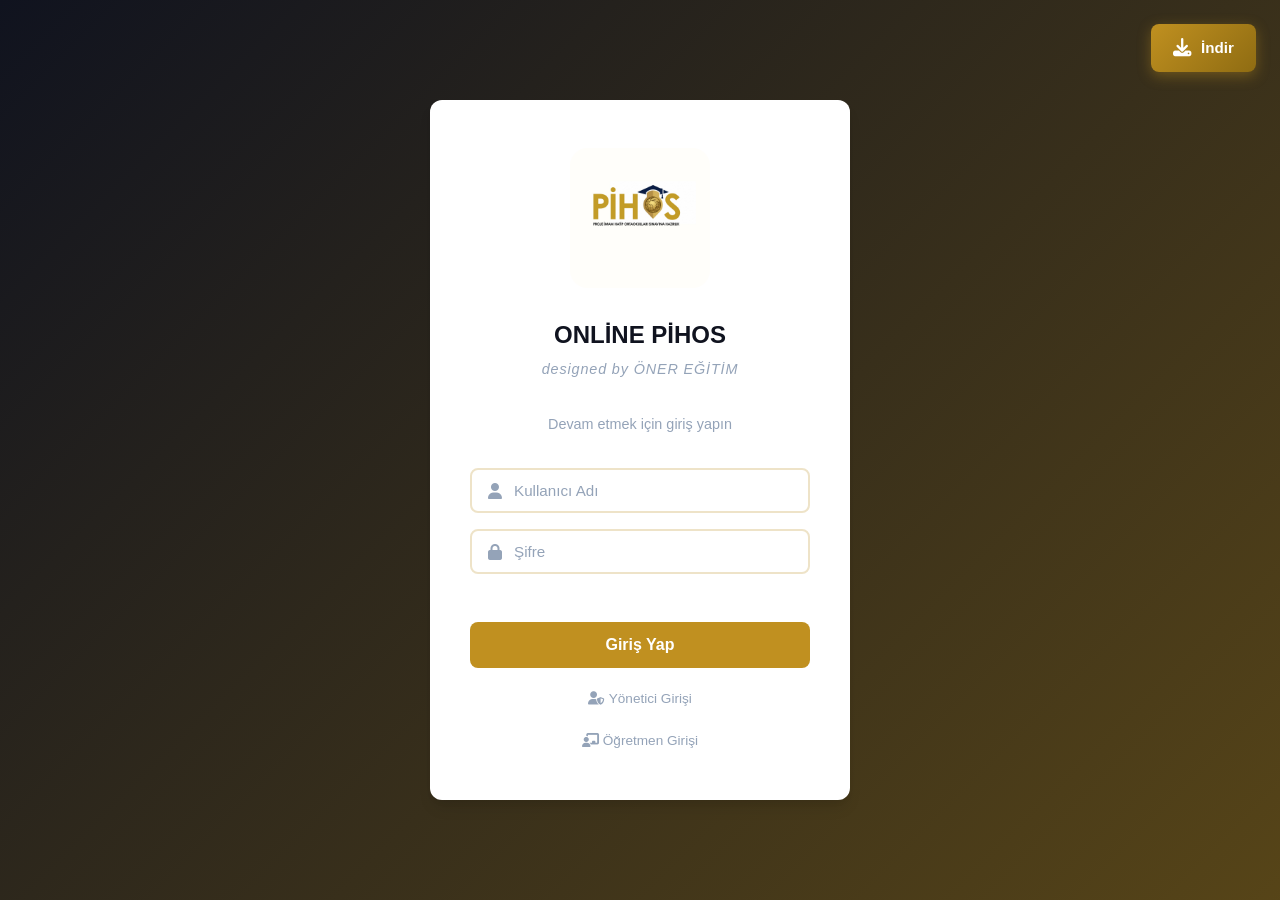
<file: index.html>
<!DOCTYPE html>
<html lang="tr">
<head>
    <meta charset="UTF-8">
    <meta name="viewport" content="width=device-width, initial-scale=1.0">
    <meta http-equiv="Cache-Control" content="no-cache, no-store, must-revalidate">
    <meta http-equiv="Pragma" content="no-cache">
    <meta http-equiv="Expires" content="0">
    <meta http-equiv="Content-Security-Policy" content="default-src 'self'; script-src 'self' 'unsafe-inline'; style-src 'self' 'unsafe-inline' https://cdnjs.cloudflare.com https://fonts.googleapis.com; font-src 'self' https://cdnjs.cloudflare.com https://fonts.gstatic.com; img-src 'self' data: https:; media-src https: blob: data:; connect-src 'self' https://one-egitim-default-rtdb.firebaseio.com https://raw.githubusercontent.com https://upload.gofile.io https://gofile.io https://play.gofile.io https://drive.google.com https://generativelanguage.googleapis.com; object-src 'none'; base-uri 'self'; form-action 'self'; frame-ancestors 'self'; upgrade-insecure-requests">
    <meta name="referrer" content="no-referrer">
    <meta name="theme-color" content="#c09020">
    <meta name="description" content="ONLİNE PİHOS online ders platformu - güncel ders programı, canlı dersler, ödevler ve duyurular. Öğrencilerimize özel kişisel çalışma paneli.">
    <meta name="keywords" content="online pihos, öner eğitim kurumları, online ders programı, canlı ders, ödev takibi">
    <link rel="canonical" href="https://oneregitimkurumlari.github.io/oneregitimkurumlari/">
    <meta property="og:title" content="ONLİNE PİHOS - Öğrenci Paneli">
    <meta property="og:description" content="Kişisel çalışma takvimi, ders programı, canlı dersler ve ödevler. ONLİNE PİHOS online platformu.">
    <meta property="og:type" content="website">
    <meta property="og:url" content="https://oneregitimkurumlari.github.io/oneregitimkurumlari/">
    <meta property="og:image" content="https://oneregitimkurumlari.github.io/oneregitimkurumlari/images.png">
    <title>ONLİNE PİHOS - Öğrenci Paneli</title>
    <link rel="manifest" href="manifest.webmanifest">
    <link rel="icon" type="image/png" href="icon-192.png">
    <link rel="stylesheet" href="styles.css?v=20">
    <link href="https://fonts.googleapis.com/css2?family=Inter:wght@300;400;500;600;700;800&display=swap" rel="stylesheet">
    <link rel="stylesheet" href="https://cdnjs.cloudflare.com/ajax/libs/font-awesome/6.5.0/css/all.min.css">
    <link rel="stylesheet" href="transition.css">
    <script>if(localStorage.getItem('theme')==='dark')document.documentElement.classList.add('dark')</script>
    <style>
        /* Kritik: Desktop'ta fare sol paneldeyken panel genişler, açıklamalar ikon yanında belirir */
        @media (min-width: 721px) {
            .sidebar .side-txt { display: none; }
            .sidebar { transition: width .25s ease; }
            .sidebar:hover { width: 230px; }
            .sidebar:hover .side-link { justify-content: flex-start; gap: 14px; padding-left: 24px; }
            .sidebar:hover .side-txt { display: inline; }
        }
        @media (max-width: 720px) {
            .sidebar .side-txt { display: inline !important; position: static !important; }
        }
    </style>
    <script type="application/ld+json">
    {
      "@context": "https://schema.org",
      "@type": "EducationalOrganization",
      "name": "ONLİNE PİHOS",
      "url": "https://oneregitimkurumlari.github.io/oneregitimkurumlari/",
      "logo": "https://oneregitimkurumlari.github.io/oneregitimkurumlari/images.png"
    }
    </script>
</head>
<body>

<div class="site-login" id="siteLogin">
    <a href="#" class="apk-download-btn apk-float" id="installBtnLogin">
        <i class="fas fa-download"></i>
        <span>İndir</span>
    </a>
    <div class="site-login-box">
        <img src="images.png" alt="Logo" class="login-logo">
        <h1>ONLİNE PİHOS</h1>
        <p class="designed-by">designed by ÖNER EĞİTİM</p>
        <p>Devam etmek için giriş yapın</p>
        <form id="siteLoginForm">
            <div class="input-group">
                <i class="fas fa-user"></i>
                <input type="text" id="siteUsername" placeholder="Kullanıcı Adı" required autocomplete="username">
            </div>
            <div class="input-group">
                <i class="fas fa-lock"></i>
                <input type="password" id="sitePassword" placeholder="Şifre" required autocomplete="current-password">
            </div>
            <div class="error-msg" id="siteErrorMsg"></div>
            <button type="submit" class="btn-login">Giriş Yap</button>
        </form>
        <a href="admin.html" class="admin-link"><i class="fas fa-user-shield"></i> Yönetici Girişi</a>
        <a href="teacher.html" class="admin-link"><i class="fas fa-chalkboard-teacher"></i> Öğretmen Girişi</a>
    </div>
</div>

<div class="site-main" id="siteMain" style="display:none;">

    <!-- EBA tarzı dashboard düzeni -->
    <div class="dash">

        <!-- Sol panel (ikonlar, mobilde açıklamalı) -->
        <aside class="sidebar" id="sidebar">
            <div class="side-logo">
                <img src="images.png" alt="ONLİNE PİHOS" class="side-logo-img">
            </div>
            <nav class="side-nav">
                <a href="#panel" class="side-link active" data-view="panel"><i class="fas fa-th-large"></i><span class="side-txt">Panelim</span></a>
                <a href="#takvim" class="side-link" data-view="takvim"><i class="fas fa-calendar-alt"></i><span class="side-txt">Takvim</span></a>
                <a href="#plan" class="side-link" data-view="plan"><i class="fas fa-clipboard-check"></i><span class="side-txt">Çalışma Planı</span></a>
<a href="#kaynaklar" class="side-link" data-view="kaynaklar"><i class="fas fa-book-open"></i><span class="side-txt">Kaynak Kitaplar</span></a>
<a href="#zkitaplar" class="side-link" data-view="zkitaplar"><i class="fas fa-book"></i><span class="side-txt">Z Kitaplar</span></a>
                <a href="#dersler" class="side-link" data-view="dersler"><i class="fas fa-video"></i><span class="side-txt">Canlı Ders</span></a>
                <a href="#kayitlar" class="side-link" data-view="kayitlar"><i class="fas fa-history"></i><span class="side-txt">Kayıtlar</span></a>
<a href="#odevler" class="side-link" data-view="odevler"><i class="fas fa-file-alt"></i><span class="side-txt">Ödevler</span></a>
    <a href="#sinavlar" class="side-link" data-view="sinavlar"><i class="fas fa-clipboard-list"></i><span class="side-txt">Sınavlar</span></a>
</nav>
            <div class="side-bottom">
                <button class="dark-toggle side-link" id="darkToggle" title="Koyu/Acik Mod"><i class="fas fa-moon"></i><span class="side-txt">Mod</span></button>
                <a href="admin.html" class="side-link" title="Yönetim"><i class="fas fa-user-shield"></i><span class="side-txt">Yönetim</span></a>
                <a href="teacher.html" class="side-link" title="Öğretmen"><i class="fas fa-chalkboard-teacher"></i><span class="side-txt">Öğretmen</span></a>
                <button class="side-link" id="logoutBtn" title="Çıkış"><i class="fas fa-sign-out-alt"></i><span class="side-txt">Çıkış</span></button>
            </div>
        </aside>

        <!-- Sağ içerik alanı -->
        <main class="main">

            <!-- Üst başlık -->
            <header class="topbar">
                <button class="menu-toggle" id="menuToggle"><i class="fas fa-bars"></i></button>
                <div class="topbar-title">
                    <h1 id="dashGreeting">Hoş geldin</h1>
                    <p id="dashDate"></p>
                </div>
                <div class="topbar-user">
                    <div class="user-avatar" id="userAvatar">Ö</div>
                    <div class="user-info">
                        <strong id="userName"></strong>
                        <span>Öğrenci</span>
                    </div>
                </div>
            </header>

            <!-- ==== GÖRÜNÜM: PANEL ==== -->
            <section class="view active" id="view-panel">
                <div class="dash-grid">

                    <!-- Takvim widget -->
                    <div class="dash-card calendar-card">
                        <div class="card-head">
                            <h3><i class="fas fa-calendar-alt"></i> Takvim</h3>
                            <button class="mini-btn" data-goto="takvim"><i class="fas fa-chevron-right"></i></button>
                        </div>
                        <div class="cal-widget" id="calWidget"></div>
                    </div>

                    <!-- Bugünün çalışma planı -->
                    <div class="dash-card plan-card">
                        <div class="card-head">
                            <h3><i class="fas fa-clipboard-check"></i> Bugünün Planı</h3>
                            <button class="mini-btn" data-goto="plan"><i class="fas fa-chevron-right"></i></button>
                        </div>
                        <div id="todayPlan"></div>
                        <p class="plan-empty" id="todayPlanEmpty" style="display:none;">Bugün için planlanmış görev yok.</p>
                        <button class="btn btn-secondary btn-sm" data-goto="plan"><i class="fas fa-plus"></i> Plan oluştur</button>
                    </div>

                    <!-- Bugünkü dersler -->
                    <div class="dash-card">
                        <div class="card-head">
                            <h3><i class="fas fa-book-open"></i> Bugünkü Dersler</h3>
                            <button class="mini-btn" data-goto="dersler"><i class="fas fa-chevron-right"></i></button>
                        </div>
                        <div id="todayClasses"></div>
                        <p class="plan-empty" id="todayClassesEmpty" style="display:none;">Bugün dersiniz yok.</p>
                    </div>

                    <!-- Son ödevler -->
                    <div class="dash-card">
                        <div class="card-head">
                            <h3><i class="fas fa-file-alt"></i> Son Ödevler</h3>
                            <button class="mini-btn" data-goto="odevler"><i class="fas fa-chevron-right"></i></button>
                        </div>
                        <div id="recentHomeworks"></div>
                        <p class="plan-empty" id="homeworksEmpty" style="display:none;">Henüz ödev yok.</p>
                    </div>

                </div>
            </section>

            <!-- ==== GÖRÜNÜM: TAKVİM ==== -->
            <section class="view" id="view-takvim">
                <div class="view-head">
                    <h2>Takvim</h2>
                    <p>Ders günleriniz ve özel günleriniz</p>
                </div>
                <div class="dash-card">
                    <div class="cal-full" id="calFull"></div>
                </div>
            </section>

            <!-- ==== GÖRÜNÜM: ÇALIŞMA PLANI ==== -->
            <section class="view" id="view-plan">
                <div class="view-head">
                    <h2>Çalışma Planı</h2>
                    <p>Haftalık çalışma planınızı oluşturun</p>
                </div>
                <div class="dash-card">
                    <div class="plan-creator">
                        <select id="planDay">
                            <option value="pazartesi">Pazartesi</option>
                            <option value="sali">Salı</option>
                            <option value="carsamba">Çarşamba</option>
                            <option value="persembe">Perşembe</option>
                            <option value="cuma">Cuma</option>
                            <option value="cumartesi">Cumartesi</option>
                            <option value="pazar">Pazar</option>
                        </select>
                        <input type="text" id="planText" placeholder="Görev yazın (örn. Matematik testi çöz)">
                        <button class="btn btn-primary" id="planAddBtn"><i class="fas fa-plus"></i> Ekle</button>
                    </div>
                    <div id="planList"></div>
                </div>
                <div id="heroPlanPanel"></div>
            </section>

            <!-- ==== GÖRÜNÜM: KAYNAK KİTAPLAR ==== -->
            <section class="view" id="view-kaynaklar">
                <div class="view-head">
                    <h2>Kaynak Kitaplar</h2>
                    <p>Elindeki kaynak kitapları ekle; HERO arka planda soru sayılarını araştırıp ~1 ayda bitirebileceğin şekilde ödevlendirsin</p>
                </div>
                <div class="dash-card">
                    <div class="plan-creator">
                        <input type="text" id="bookName" placeholder="Kitap adı (örn. Fen Bilimleri 8. Sınıf Soru Bankası)">
                        <select id="bookSubject">
                            <option value="">Ders (otomatik de olur)</option>
                            <option>Matematik</option>
                            <option>Fen Bilimleri</option>
                            <option>Türkçe</option>
                            <option>İngilizce</option>
                            <option>Sosyal Bilgiler</option>
                            <option>Din Kültürü</option>
                            <option>Geometri</option>
                            <option>Diğer</option>
                        </select>
                        <button class="btn btn-primary" id="bookAddBtn"><i class="fas fa-plus"></i> Ekle</button>
                    </div>
                    <p class="plan-empty" id="booksHint" style="display:none;">Henüz kaynak kitap eklenmedi. Yukarıdan elindeki kitapları eklemeye başla.</p>
                    <div id="booksList"></div>
                    <p class="books-foot" id="booksFoot"></p>
                </div>
            </section>

            <!-- ==== GÖRÜNÜM: CANLI DERS (ders programı dahil) ==== -->
            <section class="view" id="view-dersler">
                <div class="view-head">
                    <h2>Canlı Dersler</h2>
                    <p>Haftalık ders programınızı inceleyin ve derslerinize katılın</p>
                </div>
                <div class="day-filter" id="scheduleFilter">
                    <button class="day-btn active" data-day="tum">Tümü</button>
                    <button class="day-btn" data-day="pazartesi">Pazartesi</button>
                    <button class="day-btn" data-day="sali">Salı</button>
                    <button class="day-btn" data-day="carsamba">Çarşamba</button>
                    <button class="day-btn" data-day="persembe">Perşembe</button>
                    <button class="day-btn" data-day="cuma">Cuma</button>
                    <button class="day-btn" data-day="cumartesi">Cumartesi</button>
                    <button class="day-btn" data-day="pazar">Pazar</button>
                </div>
                <div class="schedule-grid" id="scheduleGrid"></div>
            </section>

            <!-- ==== GÖRÜNÜM: KAYITLAR ==== -->
            <section class="view" id="view-kayitlar">
                <div class="view-head">
                    <h2>Ders Kayıtları</h2>
                    <p>Geçmiş derslerinizin kayıtları (son 5 ders)</p>
                </div>
                <div class="recordings-grid" id="recordingsGrid"></div>
                <div class="recordings-footer">
                    <button class="btn btn-secondary" id="allRecordingsBtn"><i class="fas fa-history"></i> Tüm Geçmiş Dersler</button>
                </div>
            </section>

            <!-- ==== GÖRÜNÜM: ÖDEVLER ==== -->
            <section class="view" id="view-odevler">
                <div class="view-head">
                    <h2>Ödevler</h2>
                    <p>Öğretmenleriniz tarafından verilen ödevler</p>
                </div>
                <div class="homework-grid" id="homeworkGrid"></div>
            </section>

            <!-- ==== GÖRÜNÜM: SINAVLAR ==== -->
            <section class="view" id="view-sinavlar">
                <div class="view-head">
                    <h2>Sınavlar</h2>
                    <p>Öğretmenleriniz tarafından hazırlanan sınavlar</p>
                </div>
                <div class="homework-grid" id="examsGrid"></div>
            </section>

            <!-- ==== GÖRÜNÜM: Z KİTAPLAR ==== -->
            <section class="view" id="view-zkitaplar">
                <div class="view-head">
                    <h2>Z Kitaplar</h2>
                    <p>Okulumuzun dijital kütüphanesi — öğretmen ve yönetim tarafından paylaşılan e-kitaplar</p>
                </div>
                <div class="homework-grid" id="zbooksGrid"></div>
            </section>

        </main>
    </div>

</div>

<div class="modal" id="classModal">
    <div class="modal-content">
        <button class="modal-close" id="modalClose">&times;</button>
        <div class="modal-body" id="modalBody">
        </div>
    </div>
</div>

<div class="modal" id="allRecordingsModal">
    <div class="modal-content modal-content-lg">
        <button class="modal-close" id="allRecordingsClose">&times;</button>
        <div class="modal-body">
            <h3><i class="fas fa-history"></i> Geçmiş Dersler</h3>
            <div class="recordings-list" id="allRecordingsList">
            </div>
        </div>
    </div>
</div>

<div class="modal" id="installModal">
    <div class="modal-content">
        <button class="modal-close" id="installModalClose">&times;</button>
        <div class="modal-body install-modal-body">
            <h3><i class="fas fa-mobile-alt"></i> Uygulamayı Yükle</h3>
            <div class="install-options">
                <a href="apk/oner-egitim.apk" download class="install-option install-android" id="androidInstallBtn">
                    <i class="fab fa-android"></i>
                    <strong>Android</strong>
                    <span>APK olarak indir</span>
                </a>
                <button type="button" class="install-option install-ios" id="iosGuideBtn">
                    <i class="fab fa-apple"></i>
                    <strong>iOS</strong>
                    <span>Ana Ekrana Ekle</span>
                </button>
            </div>
            <div class="ios-guide" id="iosGuide" style="display:none;">
                <p><strong>iPhone / iPad kurulumu:</strong></p>
                <ol>
                    <li>Bu sayfayı <strong>Safari</strong> ile açın</li>
                    <li>Alt çubuktaki <strong>Paylaş</strong> simgesine dokunun</li>
                    <li><strong>"Ana Ekrana Ekle"</strong> seçeneğine dokunun</li>
                </ol>
            </div>
        </div>
    </div>
</div>

<script src="script.js?v=26"></script>
<script src="session.js?v=1"></script>
<script src="transition.js"></script>
<script src="ai-assistant.js?v=10"></script>
<script src="hero-coach.js?v=22"></script>
<script>
(function () {
    var modal = document.getElementById('installModal');
    var iosGuide = document.getElementById('iosGuide');
    function openModal(e) {
        if (e) e.preventDefault();
        modal.classList.add('active');
    }
    ['installBtnLogin'].forEach(function (id) {
        var el = document.getElementById(id);
        if (el) el.addEventListener('click', openModal);
    });
    document.getElementById('installModalClose').addEventListener('click', function () {
        modal.classList.remove('active');
        iosGuide.style.display = 'none';
    });
    modal.addEventListener('click', function (e) {
        if (e.target === modal) {
            modal.classList.remove('active');
            iosGuide.style.display = 'none';
        }
    });
    document.getElementById('iosGuideBtn').addEventListener('click', function () {
        iosGuide.style.display = 'block';
    });
    if (/iphone|ipad|ipod/i.test(navigator.userAgent)) {
        var a = document.getElementById('androidInstallBtn');
        if (a) { a.style.display = 'none'; }
    }

    // Dark mode (delegasyon ile - load sırasından bağımsız)
    var dtEl = document.getElementById('darkToggle');
    if (dtEl) dtEl.addEventListener('click', function () {
        var dark = document.documentElement.classList.toggle('dark');
        localStorage.setItem('theme', dark ? 'dark' : 'light');
        var i = dtEl.querySelector('i');
        if (i) i.className = dark ? 'fas fa-sun' : 'fas fa-moon';
    });
    if (document.documentElement.classList.contains('dark')) {
        var dti = document.getElementById('darkToggle');
        if (dti) { var ii = dti.querySelector('i'); if (ii) ii.className = 'fas fa-sun'; }
    }
})();
</script>
</body>
</html>
</file>
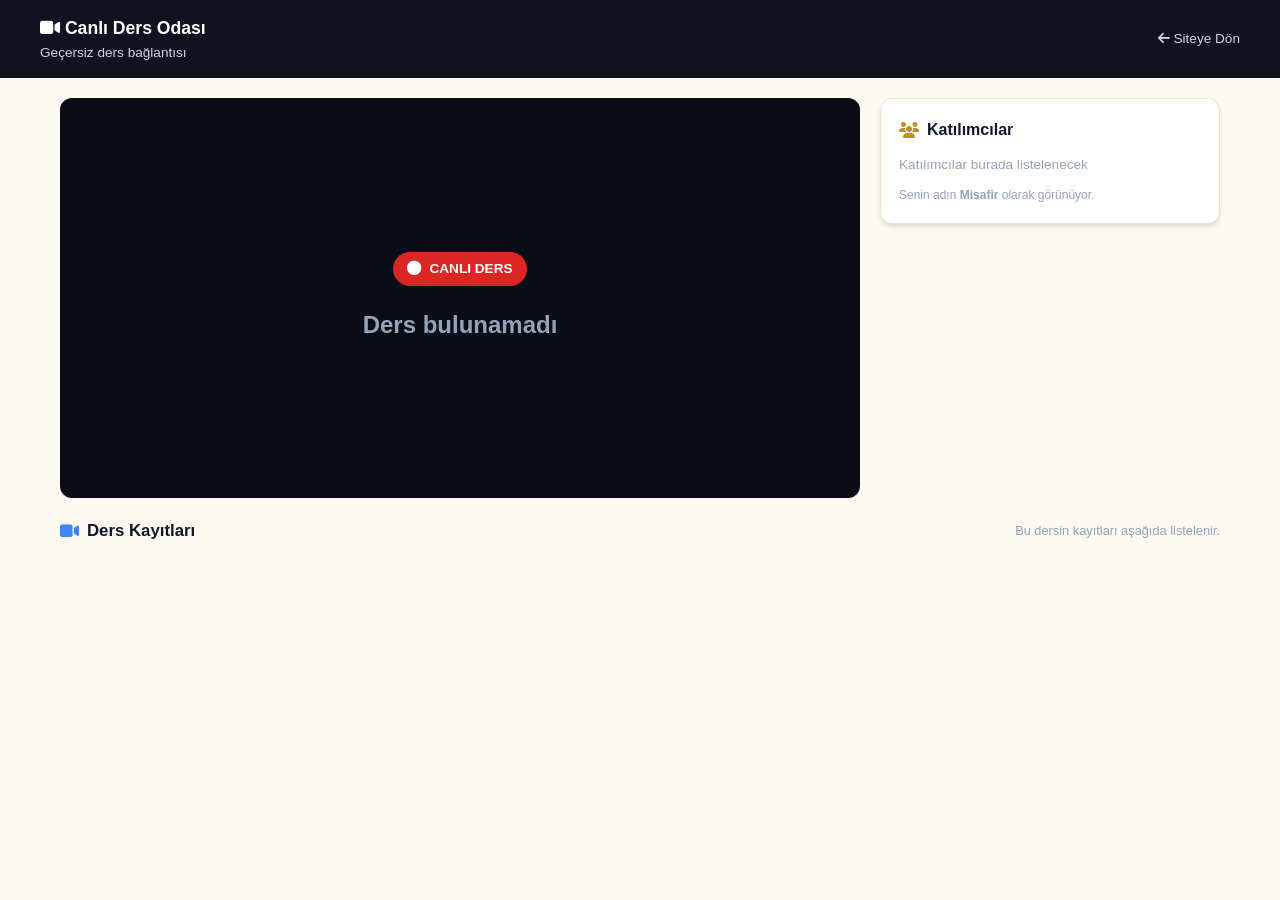
<file: ders.html>
<!DOCTYPE html>
<html lang="tr">
<head>
    <meta charset="UTF-8">
    <meta name="viewport" content="width=device-width, initial-scale=1.0">
    <meta http-equiv="Content-Security-Policy" content="default-src 'self'; script-src 'self' 'unsafe-inline' https://unpkg.com; style-src 'self' 'unsafe-inline' https://cdnjs.cloudflare.com https://fonts.googleapis.com; font-src 'self' https://cdnjs.cloudflare.com https://fonts.gstatic.com; img-src 'self' data: https:; media-src https: blob: data:; connect-src 'self' https://one-egitim-default-rtdb.firebaseio.com https://api.digitalsamba.com https://*.digitalsamba.com wss://*.digitalsamba.com https://upload.gofile.io https://api.github.com https://raw.githubusercontent.com; frame-src https://*.digitalsamba.com https://*.digitalsamba.app https://meet.jit.si; object-src 'none'; base-uri 'self'; form-action 'self'; frame-ancestors 'self'; upgrade-insecure-requests">
    <meta name="referrer" content="no-referrer">
    <title>Canlı Ders Odası - ONLİNE PİHOS</title>
    <link rel="icon" type="image/png" href="icon-192.png">
    <link rel="stylesheet" href="styles.css?v=11">
    <link href="https://fonts.googleapis.com/css2?family=Inter:wght@300;400;500;600;700;800&display=swap" rel="stylesheet">
    <link rel="stylesheet" href="https://cdnjs.cloudflare.com/ajax/libs/font-awesome/6.5.0/css/all.min.css">
    <script>if(localStorage.getItem('theme')==='dark')document.documentElement.classList.add('dark')</script>
    <style>
        body { background: var(--bg-light); }
        .room-topbar { background: var(--navy); color: #fff; padding: 14px 20px; }
        .room-topbar-inner { max-width: 1200px; margin: 0 auto; display: flex; align-items: center; justify-content: space-between; gap: 12px; flex-wrap: wrap; }
        .room-topbar h1 { font-size: 1.1rem; margin: 0; }
        .room-topbar .room-sub { font-size: 0.85rem; color: #94a3b8; margin-top: 2px; }
        .room-meta { display: flex; gap: 16px; font-size: 0.85rem; color: #cbd5e1; flex-wrap: wrap; }
        .room-meta span { display: inline-flex; align-items: center; gap: 6px; }
        .room-meta i { color: var(--primary); }
        .room-main { max-width: 1200px; margin: 20px auto; padding: 0 20px; display: grid; grid-template-columns: 1fr 340px; gap: 20px; }
        .room-stage { background: #0a0d16; border-radius: var(--radius); padding: 20px; min-height: 400px; display: flex; flex-direction: column; align-items: center; justify-content: center; color: #94a3b8; position: relative; }
        .room-stage .stage-msg { text-align: center; }
        .stage-msg i { font-size: 4rem; color: #334155; margin-bottom: 16px; display: block; }
        .stage-msg .live-badge { display: inline-flex; align-items: center; gap: 8px; background: #dc2626; color: #fff; padding: 6px 14px; border-radius: 20px; font-weight: 700; font-size: 0.85rem; margin-bottom: 20px; }
        .stage-msg .live-badge i { font-size: 0.9rem; margin: 0; color: #fff; }
        .jitsi-wrap { position: relative; width: 100%; }
        .rec-ctrl-btn { display: none !important; position: absolute; bottom: 18px; left: 50%; transform: translateX(-50%); z-index: 20; background: #dc2626; color: #fff; border: none; padding: 12px 24px; border-radius: 30px; font-weight: 700; font-size: 0.95rem; cursor: pointer; align-items: center; gap: 8px; box-shadow: 0 4px 16px rgba(0,0,0,0.45); transition: background .2s; }
        body.is-teacher .jitsi-wrap:fullscreen .rec-ctrl-btn, body.is-teacher .jitsi-wrap:-webkit-full-screen .rec-ctrl-btn { display: flex !important; }
        .rec-ctrl-btn.rec-on { background: #e11d48; }
        .rec-ctrl-btn:hover { background: #b91c1c; }
        .jitsi-frame { width: 100%; height: 640px; border: 0; border-radius: 12px; background: #000; display: block; }
        .jitsi-wrap:fullscreen, .jitsi-wrap:-webkit-full-screen { width: 100vw; height: 100vh; background: #000; }
        .jitsi-wrap:fullscreen .jitsi-frame, .jitsi-wrap:-webkit-full-screen .jitsi-frame { height: 100%; width: 100%; border-radius: 0; }
        .jitsi-wrap:fullscreen #sambaRoot, .jitsi-wrap:-webkit-full-screen #sambaRoot { height: 100% !important; }
        .jitsi-msg { position: absolute; inset: 0; display: flex; align-items: center; justify-content: center; color: #94a3b8; background: #0a0d16; border-radius: 12px; text-align: center; padding: 20px; z-index: 2; }
        .jitsi-msg i { font-size: 3rem; color: #334155; margin-bottom: 12px; display: block; }
        #sambaRoot { width: 100%; height: 640px; }
        .student-controls { position: absolute; bottom: 16px; left: 50%; transform: translateX(-50%); display: flex; gap: 8px; padding: 8px 10px; background: rgba(10, 13, 22, .78); border-radius: 12px; z-index: 3; }
        .student-controls button { width: 42px; height: 42px; border: 0; border-radius: 10px; background: #1e293b; color: #e2e8f0; cursor: pointer; font-size: 1.05rem; display: flex; align-items: center; justify-content: center; }
        .student-controls button:hover, .student-controls button.is-off { background: #ef4444; color: #fff; }
        .student-controls button.is-on { background: #22c55e; color: #fff; }
        @media (max-width: 900px) { .jitsi-frame { height: 480px; } #sambaRoot { height: 480px; } }
        .room-panel { display: flex; flex-direction: column; gap: 16px; }
        .room-card { background: var(--bg-card); border: 1px solid var(--border); border-radius: var(--radius); padding: 18px; box-shadow: var(--shadow); }
        .room-card h3 { font-size: 1rem; margin: 0 0 12px; display: flex; align-items: center; gap: 8px; }
        .room-card h3 i { color: var(--primary); }
        .attendee-list { list-style: none; padding: 0; margin: 0; display: flex; flex-direction: column; gap: 8px; max-height: 300px; overflow-y: auto; }
        .attendee-item { display: flex; align-items: center; gap: 10px; padding: 8px 10px; border-radius: 8px; background: var(--bg-light); font-size: 0.9rem; }
        .attendee-item .avatar { width: 30px; height: 30px; border-radius: 50%; background: var(--primary); color: #fff; display: flex; align-items: center; justify-content: center; font-weight: 700; font-size: 0.8rem; flex-shrink: 0; }
        .role-badge { font-size: 0.7rem; font-weight: 700; padding: 2px 8px; border-radius: 999px; }
        .role-badge.role-student { background: #e0f2fe; color: #0369a1; }
        .role-badge.role-teacher { background: #fde68a; color: #92400e; }
        html.dark .role-badge.role-student { background: #0c4a6e; color: #bae6fd; }
        html.dark .role-badge.role-teacher { background: #78350f; color: #fde68a; }
        .rec-btn { width: 100%; padding: 12px; border: none; border-radius: 10px; font-weight: 700; cursor: pointer; font-size: 0.95rem; display: inline-flex; align-items: center; justify-content: center; gap: 8px; }
        .rec-btn.rec-start { background: linear-gradient(135deg,#c09020 0%,#8f6c12 100%); color: #fff; }
        .rec-btn.rec-stop { background: linear-gradient(135deg,#ef4444 0%,#b91c1c 100%); color: #fff; }
        .rec-btn:disabled { opacity: 0.6; cursor: not-allowed; }
        .rec-status { text-align: center; font-size: 0.9rem; margin-top: 10px; padding: 10px; border-radius: 8px; }
        .rec-status.live { background: #fee2e2; color: #b91c1c; font-weight: 700; animation: recBlink2 1.2s infinite; }
        .rec-status.info { background: var(--primary-light); color: var(--primary-dark); }
        @keyframes recBlink2 { 0%,100%{opacity:1} 50%{opacity:0.6} }
        .teacher-only { display: none; }
        body.is-teacher .teacher-only { display: block; }
        .poll-btn { flex: 1; min-width: 120px; padding: 11px; border: none; border-radius: 10px; font-weight: 700; cursor: pointer; font-size: 0.85rem; color: #fff; transition: opacity .2s; }
        .poll-btn:hover { opacity: 0.85; }
        .poll-mc { background: linear-gradient(135deg,#8b5cf6,#6d28d9); }
        .poll-open { background: linear-gradient(135deg,#f59e0b,#d97706); }
        .poll-answer-item { padding: 8px 10px; border-bottom: 1px solid var(--border); font-size: 0.85rem; }
        .poll-answer-item:last-child { border-bottom: none; }
        .poll-answer-item .poll-name { font-weight: 700; color: var(--text); }
        .poll-answer-item .poll-val { color: var(--primary); margin-left: 6px; }
        #pollOverlay { position: fixed; inset: 0; display: none; align-items: center; justify-content: center; background: rgba(0,0,0,0.72); z-index: 2000; padding: 16px; }
        .poll-box { background: #0f1524; border: 1px solid var(--border); border-radius: 14px; padding: 28px; max-width: 400px; width: 100%; box-shadow: 0 10px 40px rgba(0,0,0,0.5); text-align: center; }
        .poll-box h3 { margin: 0 0 20px; font-size: 1.1rem; color: #fff; }
        .poll-opt { width: 100%; padding: 14px; border: 2px solid #334155; border-radius: 12px; background: #1e293b; color: #e2e8f0; font-size: 1.1rem; font-weight: 700; cursor: pointer; margin-bottom: 10px; transition: all .15s; text-align: center; }
        .poll-opt:hover { border-color: #8b5cf6; background: #1e1b4b; }
        .poll-opt.picked { border-color: #22c55e; background: #22c55e; color: #fff; }
        .poll-opt.picked { border-color: #8b5cf6; background: #8b5cf6; color: #fff; }
        .poll-textarea { width: 100%; min-height: 100px; padding: 12px; border: 2px solid #334155; border-radius: 12px; background: #1e293b; color: #e2e8f0; font-size: 0.95rem; resize: vertical; box-sizing: border-box; }
        .poll-textarea:focus { border-color: #f59e0b; outline: none; }
        .poll-submit { margin-top: 14px; width: 100%; padding: 13px; border: none; border-radius: 10px; font-weight: 700; font-size: 1rem; cursor: pointer; background: linear-gradient(135deg,#f59e0b,#d97706); color: #fff; }
        .poll-submit:disabled { opacity: 0.5; cursor: not-allowed; }
        .poll-done-msg { font-size: 1rem; font-weight: 700; color: #22c55e; padding: 20px; }
        #pollStudentCard .poll-opt { padding: 10px; font-size: 0.95rem; margin-bottom: 8px; }
        #pollStudentCard .poll-textarea { min-height: 70px; font-size: 0.9rem; }
        #pollStudentCard .poll-submit { padding: 10px; font-size: 0.9rem; }
        #pollFsBar .poll-opt { padding: 10px; font-size: 0.95rem; margin-bottom: 8px; display: inline-block; width: calc(50% - 5px); }
        #pollFsBar .poll-textarea { min-height: 60px; font-size: 0.9rem; }
        #pollFsBar .poll-submit { padding: 10px; font-size: 0.9rem; }
        .drive-section { max-width: 1200px; margin: 0 auto 20px; padding: 0 20px; }
        .drive-header { display: flex; align-items: center; justify-content: space-between; gap: 12px; flex-wrap: wrap; margin-bottom: 12px; }
        .drive-header h3 { font-size: 1.05rem; margin: 0; display: flex; align-items: center; gap: 8px; }
        .drive-header h3 i { color: #4285F4; }
        .drive-header p { margin: 0; font-size: 0.8rem; color: var(--text-light); }
        .drive-frame { width: 100%; height: 520px; border: 1px solid var(--border); border-radius: 12px; background: #fff; }
        @media (max-width: 900px) { .drive-frame { height: 420px; } }
        @media (max-width: 900px) { .room-main { grid-template-columns: 1fr; } }

        /* ==== Canlı ders odası animasyonları (PİHOS) ==== */
        @keyframes roomTopIn { from { opacity: 0; transform: translateY(-14px); } to { opacity: 1; transform: none; } }
        @keyframes roomFadeUp { from { opacity: 0; transform: translateY(16px); } to { opacity: 1; transform: none; } }
        @keyframes roomFadeIn { from { opacity: 0; } to { opacity: 1; } }
        @keyframes roomScaleIn { from { opacity: 0; transform: scale(.95); } to { opacity: 1; transform: none; } }
        @keyframes roomFloat { 0%,100% { transform: translateY(0); } 50% { transform: translateY(-6px); } }
        @keyframes roomBlink { 0%,100% { opacity: 1; } 50% { opacity: .45; } }
        @keyframes roomRing { 0%,100% { box-shadow: 0 0 0 0 rgba(220,38,38,.5); } 50% { box-shadow: 0 0 0 12px rgba(220,38,38,0); } }
        @keyframes roomShine { 0% { transform: translateX(-120%); } 60%,100% { transform: translateX(220%); } }

        .room-topbar { animation: roomTopIn .4s cubic-bezier(.22,.61,.36,1) both; }
        .room-main { animation: roomFadeUp .45s cubic-bezier(.22,.61,.36,1) .08s both; }
        .room-stage { animation: roomScaleIn .5s cubic-bezier(.22,.61,.36,1) .12s both; }
        .stage-msg { animation: roomFloat 5s ease-in-out infinite; }
        .stage-msg .live-badge { animation: roomRing 2s ease-in-out infinite; }
        .jitsi-msg i { animation: roomBlink 1.6s ease-in-out infinite; }
        .jitsi-msg { animation: roomFadeUp .4s ease both; }

        .room-card { animation: roomFadeUp .45s cubic-bezier(.22,.61,.36,1) both; transition: transform .25s ease, box-shadow .25s ease, border-color .25s ease; }
        .room-panel .room-card:nth-child(1) { animation-delay: .14s; }
        .room-panel .room-card:nth-child(2) { animation-delay: .2s; }
        .room-panel .room-card:nth-child(3) { animation-delay: .26s; }
        .room-panel .room-card:nth-child(4) { animation-delay: .32s; }
        .room-card:hover { transform: translateY(-3px); border-color: rgba(192,144,32,.3); box-shadow: 0 12px 26px rgba(0,0,0,.18), var(--shadow); }
        html.dark .room-card:hover { box-shadow: 0 12px 26px rgba(0,0,0,.45); }

        .attendee-item { animation: roomFadeIn .25s ease both; }
        .attendee-item .avatar { position: relative; overflow: hidden; }
        .attendee-item .avatar::after {
            content: ""; position: absolute; top: 0; left: 0; width: 50%; height: 100%;
            background: linear-gradient(90deg, transparent, rgba(255,255,255,.55), transparent);
            animation: roomShine 3s ease-in-out infinite;
        }

        .student-controls { animation: roomFadeUp .5s cubic-bezier(.22,.61,.36,1) .3s both; }
        .student-controls button { transition: transform .18s ease, background .18s ease, box-shadow .18s ease; }
        .student-controls button:hover { transform: translateY(-2px) scale(1.06); }
        .student-controls button.is-on, .student-controls button.is-off { box-shadow: 0 0 14px rgba(239,68,68,.4); }

        .rec-ctrl-btn { transition: transform .2s ease, box-shadow .2s ease, background .2s ease; }
        .rec-ctrl-btn:hover { transform: translateY(-2px); }
        .rec-btn { transition: transform .2s ease, box-shadow .2s ease; }
        .rec-btn:hover:not(:disabled) { transform: translateY(-2px); box-shadow: 0 8px 18px rgba(0,0,0,.25); }
        .rec-status.live, .rec-ctrl-btn.rec-on { animation: roomRing 1.8s ease-in-out infinite; }

        .poll-box { animation: roomScaleIn .32s cubic-bezier(.22,.61,.36,1) both; }
        #pollFsBar { animation: roomTopIn .3s ease both; }
        #handsBox { animation: roomFadeUp .3s ease both; }
        .drive-section { animation: roomFadeUp .5s cubic-bezier(.22,.61,.36,1) .2s both; }

        @media (prefers-reduced-motion: reduce) {
            *,*::before,*::after { animation-duration: .001s !important; animation-iteration-count: 1 !important; transition-duration: .001s !important; }
        }
    </style>
</head>
<body>

<div class="room-topbar">
    <div class="room-topbar-inner">
        <div>
            <h1><i class="fas fa-video"></i> Canlı Ders Odası</h1>
            <div class="room-meta" id="roomMeta"></div>
        </div>
        <a href="index.html" style="color:#cbd5e1;text-decoration:none;font-size:0.85rem;"><i class="fas fa-arrow-left"></i> Siteye Dön</a>
    </div>
</div>

<div class="room-main">
    <div class="room-stage">
        <div class="stage-msg" id="stageMsg">
            <span class="live-badge"><i class="fas fa-circle"></i> CANLI DERS</span>
            <h2 id="stageTitle">Ders yükleniyor...</h2>
        </div>
        <div class="jitsi-wrap" id="jitsiWrap" style="display:none;">
            <button class="rec-ctrl-btn" id="recCtrlBtn"><i class="fas fa-circle"></i> Kaydı Başlat</button>
            <div class="jitsi-msg" id="jitsiLoading"><i class="fas fa-video"></i> Görüşme odası hazırlanıyor...</div>
            <iframe class="jitsi-frame" id="jitsiFrame" allow="camera; microphone; fullscreen; display-capture" allowfullscreen></iframe>
            <div id="sambaRoot" style="display:none;"></div>
            <div class="student-controls" id="studentControls" style="display:none;">
                <button id="stuMicBtn" title="Mikrofon"><i class="fas fa-microphone"></i></button>
                <button id="stuCamBtn" title="Kamera"><i class="fas fa-video"></i></button>
                <button id="stuHandBtn" title="El Kaldır"><i class="fas fa-hand-paper"></i></button>
                <button id="stuFsBtn" title="Tam Ekran"><i class="fas fa-expand"></i></button>
                <button id="stuLeaveBtn" title="Odadan Ayrıl"><i class="fas fa-sign-out-alt"></i></button>
            </div>
            <div id="pollFsBar" style="display:none;position:absolute;top:0;left:0;right:0;z-index:15;background:rgba(10,13,22,.92);padding:16px 20px;border-radius:0 0 12px 12px;max-height:50%;overflow-y:auto;">
                <div id="pollFsTitle" style="font-size:0.95rem;font-weight:700;color:#fff;margin-bottom:12px;"></div>
                <div id="pollFsBody"></div>
                <div id="pollFsStatus" style="margin-top:10px;font-size:0.8rem;color:#94a3b8;"></div>
            </div>
        </div>
    </div>

    <div class="room-panel">

        <div class="room-card teacher-only">
            <h3><i class="fas fa-record-vinyl"></i> Ders Kaydı</h3>
            <button class="rec-btn rec-start" id="startRecBtn"><i class="fas fa-circle"></i> Kaydı Başlat</button>
            <button class="rec-btn rec-stop" id="stopRecBtn" style="display:none;"><i class="fas fa-stop"></i> Dersi Bitir & İndir</button>
            <div class="rec-status" id="recStatus"></div>
            <div style="margin-top:12px;padding:12px;background:rgba(255,255,255,0.04);border:1px solid var(--border);border-radius:10px;" id="tokenBox">
                <div style="font-size:0.8rem;font-weight:700;color:var(--text-light);margin-bottom:6px;">GitHub Token <span id="tokenState"></span></div>
                <div style="display:flex;gap:8px;">
                    <input type="password" id="tokenInputBox" placeholder="ghp_..." autocomplete="off" style="flex:1;padding:9px;border:1px solid var(--border);border-radius:8px;font-size:0.9rem;background:var(--bg-light);color:var(--text);min-width:0;">
                    <button id="tokenSaveBtn" style="padding:9px 14px;border:none;border-radius:8px;background:linear-gradient(135deg,#16a34a,#15803d);color:#fff;cursor:pointer;font-weight:700;">Kaydet</button>
                </div>
                <div style="font-size:0.72rem;color:var(--text-light);margin-top:6px;" id="tokenInfo">Token gerektiğinde yazıp "Kaydet"e basın. Sonraki sefere sorulmaz.</div>
            </div>
        </div>

        <div class="room-card">
            <h3><i class="fas fa-users"></i> Katılımcılar</h3>
            <ul class="attendee-list" id="attendeeList">
                <li style="color:var(--text-light);font-size:0.85rem;">Katılımcılar burada listelenecek</li>
            </ul>
            <button id="raiseHandBtn" style="display:none;margin-top:12px;width:100%;padding:11px;border:none;border-radius:10px;font-weight:700;cursor:pointer;font-size:0.9rem;background:linear-gradient(135deg,#0ea5e9,#0369a1);color:#fff;align-items:center;justify-content:center;gap:8px;">
                <i class="fas fa-hand-paper"></i> El Kaldır
            </button>
            <div id="handsBox" style="display:none;margin-top:10px;padding:10px;border-radius:8px;background:var(--primary-light);color:var(--primary-dark);font-size:0.85rem;line-height:1.5;"></div>
            <p style="font-size:0.75rem;color:var(--text-light);margin-top:10px;">Senin adın <strong id="myLabel">misafir</strong> olarak görünüyor.</p>
        </div>

        <div class="room-card" id="pollStudentCard" style="display:none;">
            <h3 id="pollStudentTitle" style="font-size:0.9rem;"></h3>
            <div id="pollStudentBody"></div>
            <div id="pollStudentStatus" style="margin-top:10px;font-size:0.8rem;color:var(--text-light);"></div>
        </div>

        <div class="room-card teacher-only" id="pollSection">
            <h3><i class="fas fa-question-circle"></i> Anket Soruları</h3>
            <div style="display:flex;gap:8px;flex-wrap:wrap;">
                <button class="poll-btn poll-mc" id="pollMcBtn"><i class="fas fa-list"></i> Şıklı Soru</button>
                <button class="poll-btn poll-open" id="pollOpenBtn"><i class="fas fa-pen"></i> Açık Uçlu Soru</button>
            </div>
            <div id="pollAnswers" style="display:none;margin-top:12px;">
                <div style="font-size:0.8rem;font-weight:700;color:var(--text-light);margin-bottom:8px;">Cevaplar (<span id="pollAnswerCount">0</span>)</div>
                <ul id="pollAnswerList" style="list-style:none;padding:0;margin:0;max-height:250px;overflow-y:auto;"></ul>
                <button id="pollCloseBtn" style="margin-top:10px;width:100%;padding:9px;border:1px solid #ef4444;border-radius:8px;background:transparent;color:#ef4444;cursor:pointer;font-weight:700;font-size:0.85rem;">Anketi Kapat</button>
            </div>
        </div>

    </div>
</div>

<div id="pollOverlay">
    <div class="poll-box">
        <h3 id="pollOverlayTitle"></h3>
        <div id="pollOverlayBody"></div>
        <div id="pollOverlayStatus" style="margin-top:14px;font-size:0.82rem;color:var(--text-light);"></div>
    </div>
</div>

<div class="drive-section">
    <div class="drive-header">
        <h3><i class="fas fa-video"></i> Ders Kayıtları</h3>
        <p>Bu dersin kayıtları aşağıda listelenir.</p>
    </div>
    <div id="recListSection" style="display:none;background:#0a0d16;border:1px solid var(--border);border-radius:12px;padding:16px;"></div>
</div>

<div id="tokenModal" style="position:fixed;inset:0;display:none;align-items:center;justify-content:center;background:rgba(0,0,0,0.6);z-index:1000;padding:16px;">
    <div style="background:#0f1524;border:1px solid var(--border);border-radius:14px;padding:24px;max-width:420px;width:100%;box-shadow:0 10px 40px rgba(0,0,0,0.5);">
        <div style="font-size:1.1rem;font-weight:700;margin-bottom:6px;">GitHub Token Gerekli</div>
        <p style="font-size:0.85rem;color:var(--text-light);margin:0 0 14px 0;">Kaydı öğrencilere gösterebilmek için GitHub token'ı gerekir. Token'ı bir kez girin, sonraki kayıtlarda sorulmaz.</p>
        <input id="tokenInput" type="password" placeholder="ghp_..." autocomplete="off"
            style="width:100%;padding:11px;border:1px solid var(--border);border-radius:9px;font-size:0.95rem;background:var(--bg-light);color:var(--text);margin-bottom:14px;box-sizing:border-box;">
        <div style="display:flex;gap:10px;justify-content:flex-end;">
            <button id="tokenCancel" style="padding:9px 16px;border:1px solid var(--border);border-radius:8px;background:transparent;color:var(--text);cursor:pointer;">Vazgeç</button>
            <button id="tokenSave" style="padding:9px 18px;border:none;border-radius:8px;background:linear-gradient(135deg,#16a34a,#15803d);color:#fff;cursor:pointer;font-weight:700;">Kaydet</button>
        </div>
    </div>
</div>

<script>
const FIREBASE_URL = "https://one-egitim-default-rtdb.firebaseio.com";
const DATA_URL = FIREBASE_URL + "/.json";
const DRIVE_FOLDER_ID = "1DXa_5ytoaOTyBLMn6nvmMCkzfdBzzYFj";

function fetchWithTimeout(url, options = {}, timeoutMs = 20000) {
    const controller = new AbortController();
    const timer = setTimeout(() => controller.abort(), timeoutMs);
    const init = { ...options, signal: controller.signal };
    if (init.headers && !(init.headers instanceof Headers)) init.headers = new Headers(init.headers);
    init.headers = init.headers || new Headers();
    init.headers.delete("accept-charset");
    return fetch(url, init).finally(() => clearTimeout(timer));
}
let cachedData = { teachers: [], classes: [], students: [], homeworks: [], sha: "" };
let myRole = null;
let myName = "";
let recState = { recording: false, mediaRecorder: null, chunks: [], stream: null, startedAt: null };

const SITE_TOKEN = "";

async function getGitHubToken() {
    let token = localStorage.getItem("github_token");
    if (token) return token;
    if (myRole !== "teacher") return "";
    return new Promise((resolve) => {
        const modal = document.getElementById("tokenModal");
        const input = document.getElementById("tokenInput");
        const saveBtn = document.getElementById("tokenSave");
        const cancelBtn = document.getElementById("tokenCancel");
        input.value = "";
        modal.style.display = "flex";
        setTimeout(() => input.focus(), 50);
        const done = (value) => {
            modal.style.display = "none";
            saveBtn.onclick = null;
            cancelBtn.onclick = null;
            resolve(value);
        };
        saveBtn.onclick = () => {
            const v = input.value.trim();
            if (!v) { input.style.outline = "2px solid #ef4444"; return; }
            localStorage.setItem("github_token", v);
            done(v);
        };
        cancelBtn.onclick = () => done("");
        input.onkeydown = (e) => { if (e.key === "Enter") saveBtn.click(); };
    });
}

async function loadData() {
    try {
        const res = await fetch(DATA_URL + "?t=" + Date.now(), { cache: "no-store" });
        if (!res.ok) throw new Error("HTTP " + res.status);
        cachedData = await res.json();
    } catch (e) {
        console.error("Veri yüklenemedi:", e);
    }
}

function identify() {
    if (sessionStorage.getItem("teacherLogged") === "true") {
        myRole = "teacher";
        myName = sessionStorage.getItem("teacherName") || "Öğretmen";
    } else if (sessionStorage.getItem("siteLogged") === "true") {
        myRole = "student";
        myName = sessionStorage.getItem("siteUser") || "Öğrenci";
    }
    document.body.classList.toggle("is-teacher", myRole === "teacher");
    document.getElementById("myLabel").textContent = myName || "Misafir";
    return myRole;
}

function resolveRoleForClass(cls) {
    const entry = new URLSearchParams(window.location.search).get("entry");
    const sid = sessionStorage.getItem("teacherId");
    const st = sessionStorage.getItem("teacherLogged") === "true";
    const asTeacher = st && entry === "teacher" && cls && cls.teacherId && sid === cls.teacherId;
    myRole = asTeacher ? "teacher" : "student";
    if (!asTeacher && !sessionStorage.getItem("siteLogged")) myName = "";
    document.body.classList.toggle("is-teacher", myRole === "teacher");
    document.getElementById("myLabel").textContent = myName || "Misafir";
}

function getClassId() {
    const params = new URLSearchParams(window.location.search);
    return params.get("ders");
}

let handOn = false;
let handKey = null;
function myHandKey() {
    if (handKey) return handKey;
    handKey = (myName || "Misafir") + "-" + Date.now().toString(36) + "-" + Math.floor(Math.random() * 1e5).toString(36);
    return handKey;
}
function handBtnLabel(on) {
    return on ? '<i class="fas fa-hand-spock"></i> Elini İndir' : '<i class="fas fa-hand-paper"></i> El Kaldır';
}
function escapeHtmlText(v) {
    return String(v).replace(/[&<>"']/g, c => ({ "&": "&amp;", "<": "&lt;", ">": "&gt;", '"': "&quot;", "'": "&#39;" }[c]));
}
async function toggleHand(clsId) {
    const btn = document.getElementById("raiseHandBtn");
    handOn = !handOn;
    try {
        const url = FIREBASE_URL + "/_hands/" + encodeURIComponent(clsId) + "/" + encodeURIComponent(myHandKey()) + ".json";
        const res = await fetchWithTimeout(url, {
            method: "PUT",
            headers: { "Content-Type": "application/json" },
            body: JSON.stringify(handOn ? { name: myName || "Misafir", at: new Date().toISOString(), active: true } : null)
        });
        if (!res.ok) throw new Error("http " + res.status);
    } catch (e) {
        handOn = !handOn;
    }
    if (btn) btn.innerHTML = handBtnLabel(handOn);
    const stuBtn = document.getElementById("stuHandBtn");
    if (stuBtn) stuBtn.classList.toggle("is-on", handOn);
}
async function loadHands(clsId) {
    const box = document.getElementById("handsBox");
    if (!box || myRole !== "teacher") return;
    try {
        const res = await fetchWithTimeout(FIREBASE_URL + "/_hands/" + encodeURIComponent(clsId) + ".json", { cache: "no-store" });
        if (!res.ok) return;
        const data = await res.json();
        const names = (data ? Object.values(data) : []).filter(Boolean).map(h => typeof h === "object" ? (h.name || "Misafir") : String(h));
        if (!names.length) { box.style.display = "none"; return; }
        box.style.display = "block";
        box.innerHTML = '<i class="fas fa-hand-paper"></i> El kaldıranlar: <strong>' + names.map(escapeHtmlText).join(", ") + "</strong>";
    } catch (e) { /* sessiz */ }
}
function initHands(clsId) {
    const btn = document.getElementById("raiseHandBtn");
    if (!btn) return;
    if (myRole === "teacher") {
        btn.style.display = "none";
        loadHands(clsId);
    } else {
        btn.style.display = "none";
        const stuBtn = document.getElementById("stuHandBtn");
        if (stuBtn) {
            stuBtn.classList.remove("is-on");
            stuBtn.onclick = () => toggleHand(clsId);
        }
    }
}

let pollTimer = null;
let pollAnswerTimer = null;
let currentPollType = null;
let pollAnswered = false;

function setupPoll(clsId) {
    const mcBtn = document.getElementById("pollMcBtn");
    const openBtn = document.getElementById("pollOpenBtn");
    const closeBtn = document.getElementById("pollCloseBtn");
    if (mcBtn) mcBtn.onclick = () => startPoll(clsId, "mc");
    if (openBtn) openBtn.onclick = () => startPoll(clsId, "open");
    if (closeBtn) closeBtn.onclick = () => stopPoll(clsId);
}
async function startPoll(clsId, type) {
    currentPollType = type;
    try {
        await fetchWithTimeout(FIREBASE_URL + "/_polls/" + encodeURIComponent(clsId) + ".json", {
            method: "PUT",
            headers: { "Content-Type": "application/json" },
            body: JSON.stringify({ active: { type: type, by: myName || "öğretmen", at: Date.now() } })
        });
        document.getElementById("pollAnswers").style.display = "block";
        loadPollAnswers(clsId);
        if (pollAnswerTimer) clearInterval(pollAnswerTimer);
        pollAnswerTimer = window.setInterval(() => loadPollAnswers(clsId), 3000);
    } catch (e) { /* sessiz */ }
}
async function stopPoll(clsId) {
    currentPollType = null;
    try {
        await fetchWithTimeout(FIREBASE_URL + "/_polls/" + encodeURIComponent(clsId) + ".json", {
            method: "PUT",
            headers: { "Content-Type": "application/json" },
            body: JSON.stringify(null)
        });
    } catch (e) { /* sessiz */ }
    document.getElementById("pollAnswers").style.display = "none";
    if (pollAnswerTimer) { clearInterval(pollAnswerTimer); pollAnswerTimer = null; }
    const ov = document.getElementById("pollOverlay");
    if (ov) ov.style.display = "none";
}
async function loadPollAnswers(clsId) {
    const list = document.getElementById("pollAnswerList");
    const cnt = document.getElementById("pollAnswerCount");
    if (!list || !cnt) return;
    try {
        const res = await fetchWithTimeout(FIREBASE_URL + "/_polls/" + encodeURIComponent(clsId) + "/answers.json", { cache: "no-store" });
        if (!res.ok) return;
        const data = await res.json();
        const entries = data ? Object.values(data) : [];
        cnt.textContent = entries.length;
        list.innerHTML = entries.map(a => {
            const n = escapeHtmlText(a.name || "Misafir");
            const v = escapeHtmlText(a.answer || "—");
            return '<li class="poll-answer-item"><span class="poll-name">' + n + '</span> <span class="poll-val">' + v + '</span></li>';
        }).join("");
    } catch (e) { /* sessiz */ }
}
let lastPollSeen = null;
function watchPoll(clsId) {
    if (pollTimer) return;
    const tick = async () => {
        try {
            const res = await fetchWithTimeout(FIREBASE_URL + "/_polls/" + encodeURIComponent(clsId) + "/active.json", { cache: "no-store" });
            if (!res.ok) return;
            const data = await res.json();
            const pollId = data ? (data.at || "") : null;
            if (pollId && pollId !== lastPollSeen) {
                lastPollSeen = pollId;
                pollAnswered = false;
                showPollOverlay(clsId, data.type);
            } else if (!data && lastPollSeen) {
                lastPollSeen = null;
                hidePollOverlay();
            }
        } catch (e) { /* sessiz */ }
    };
    tick();
    pollTimer = window.setInterval(tick, 3000);
}
function showPollOverlay(clsId, type) {
    if (pollAnswered) return;
    const isFs = !!(document.fullscreenElement || document.webkitFullscreenElement);
    const card = document.getElementById("pollStudentCard");
    const fsBar = document.getElementById("pollFsBar");
    if (isFs) {
        if (card) card.style.display = "none";
        if (fsBar) fsBar.style.display = "block";
    } else {
        if (fsBar) fsBar.style.display = "none";
        if (card) card.style.display = "block";
    }
    const titleEl = document.getElementById(isFs ? "pollFsTitle" : "pollStudentTitle");
    const bodyEl = document.getElementById(isFs ? "pollFsBody" : "pollStudentBody");
    const statusEl = document.getElementById(isFs ? "pollFsStatus" : "pollStudentStatus");
    if (!titleEl || !bodyEl) return;
    statusEl.textContent = "";
    if (type === "mc") {
        titleEl.innerHTML = '<i class="fas fa-list"></i> Şıklı Soru';
        bodyEl.innerHTML = "";
        let selectedOpt = null;
        const optBtns = [];
        ["A", "B", "C", "D"].forEach(opt => {
            const b = document.createElement("button");
            b.className = "poll-opt";
            b.textContent = opt;
            b.onclick = () => {
                optBtns.forEach(x => { x.className = "poll-opt"; });
                b.className = "poll-opt picked";
                selectedOpt = opt;
                saveBtn.style.display = "block";
            };
            bodyEl.appendChild(b);
            optBtns.push(b);
        });
        const saveBtn = document.createElement("button");
        saveBtn.className = "poll-submit";
        saveBtn.textContent = "Kaydet";
        saveBtn.style.display = "none";
        saveBtn.onclick = () => {
            if (!selectedOpt) return;
            pollAnswered = true;
            submitPollAnswer(clsId, selectedOpt, null);
            hidePollOverlay();
        };
        bodyEl.appendChild(saveBtn);
    } else {
        titleEl.innerHTML = '<i class="fas fa-pen"></i> Açık Uçlu Soru';
        bodyEl.innerHTML = "";
        const ta = document.createElement("textarea");
        ta.className = "poll-textarea";
        ta.placeholder = "Cevabınızı yazın...";
        bodyEl.appendChild(ta);
        const saveBtn = document.createElement("button");
        saveBtn.className = "poll-submit";
        saveBtn.textContent = "Kaydet";
        saveBtn.onclick = () => {
            const val = ta.value.trim();
            if (!val) return;
            pollAnswered = true;
            submitPollAnswer(clsId, val, null);
            hidePollOverlay();
        };
        bodyEl.appendChild(saveBtn);
    }
}
function hidePollOverlay() {
    const card = document.getElementById("pollStudentCard");
    const fsBar = document.getElementById("pollFsBar");
    if (card) card.style.display = "none";
    if (fsBar) fsBar.style.display = "none";
}
async function submitPollAnswer(clsId, answer, el) {
    const key = (myName || "Misafir") + "-poll";
    try {
        await fetchWithTimeout(FIREBASE_URL + "/_polls/" + encodeURIComponent(clsId) + "/answers/" + encodeURIComponent(key) + ".json", {
            method: "PUT",
            headers: { "Content-Type": "application/json" },
            body: JSON.stringify({ name: myName || "Misafir", answer: answer, at: Date.now() })
        });
        if (el) {
            if (el.tagName === "BUTTON" && el.classList.contains("poll-opt")) {
                el.classList.add("picked");
            } else {
                el.disabled = true;
                el.textContent = "Gönderildi ✓";
            }
        }
    } catch (e) { /* sessiz */ }
}

let sambaController = null;
let activeSambaUrl = null;
let sambaSdkPromise = null;
let sambaResizeObserver = null;
function ensureSambaSdk() {
    if (window.DigitalSambaEmbedded) return Promise.resolve(window.DigitalSambaEmbedded);
    if (sambaSdkPromise) return sambaSdkPromise;
    sambaSdkPromise = new Promise((resolve, reject) => {
        const s = document.createElement("script");
        s.crossOrigin = "anonymous";
        s.src = "https://unpkg.com/@digitalsamba/embedded-sdk";
        s.onload = () => resolve(window.DigitalSambaEmbedded);
        s.onerror = () => reject(new Error("SDK yüklenemedi"));
        document.head.appendChild(s);
    });
    return sambaSdkPromise;
}
async function embedSamba(url) {
    const root = document.getElementById("sambaRoot");
    const lm = document.getElementById("jitsiLoading");
    if (!url || !root) return;
    try {
        await ensureSambaSdk();
        if (activeSambaUrl === url) return;
        activeSambaUrl = url;
        root.innerHTML = "";
        const roomSettings = { username: myName || "Misafir", appLanguage: "tr" };
        if (myRole !== "teacher") {
            roomSettings.showTopbar = false;
            roomSettings.showToolbar = false;
        }
        const ctrl = DigitalSambaEmbedded.createControl({
            url: url,
            root: root,
            roomSettings: roomSettings
        });
        sambaController = ctrl;
        if (myRole !== "teacher") {
            const micBtn = document.getElementById("stuMicBtn");
            const camBtn = document.getElementById("stuCamBtn");
            const leaveBtn = document.getElementById("stuLeaveBtn");
            const bar = document.getElementById("studentControls");
            if (bar && micBtn && camBtn && leaveBtn) {
                bar.style.display = "flex";
                micBtn.onclick = (e) => {
                    e.preventDefault();
                    try { ctrl.toggleAudio(); } catch (err) { /* sessiz */ }
                    micBtn.classList.toggle("is-off");
                };
                camBtn.onclick = (e) => {
                    e.preventDefault();
                    try { ctrl.toggleVideo(); } catch (err) { /* sessiz */ }
                    camBtn.classList.toggle("is-off");
                };
                leaveBtn.onclick = (e) => {
                    e.preventDefault();
                    try { if (ctrl.frame) ctrl.frame.src = "about:blank"; } catch (err) { /* sessiz */ }
                    setTimeout(() => { try { window.close(); } catch (err) { /* sessiz */ } }, 200);
                    setTimeout(() => { window.location.reload(); }, 900);
                };
                const fsBtn = document.getElementById("stuFsBtn");
                if (fsBtn) {
                    fsBtn.onclick = (e) => {
                        e.preventDefault();
                        const wrap = document.getElementById("jitsiWrap");
                        if (document.fullscreenElement || document.webkitFullscreenElement) {
                            const f = document.exitFullscreen || document.webkitExitFullscreen;
                            if (f) f.call(document);
                        } else if (wrap) {
                            const r = wrap.requestFullscreen || wrap.webkitRequestFullscreen;
                            if (r) r.call(wrap);
                        }
                    };
                }
            }
        }
        const clampStudentFrame = () => {
            if (myRole === "teacher" || !ctrl.frame) return;
            try {
                const base = ctrl.frame.getAttribute("allow") || "camera *; microphone *";
                ctrl.frame.setAttribute("allow", base.replace(/display-capture([^;]*;?)/gi, "").replace(/fullscreen([^;]*;?)/gi, "").replace(/\s+/g, " ").trim());
                try { ctrl.frame.removeAttribute("allowfullscreen"); } catch (err2) { /* sessiz */ }
                try { ctrl.frame.removeAttribute("mozallowfullscreen"); } catch (err2) { /* sessiz */ }
                try { ctrl.frame.removeAttribute("webkitallowfullscreen"); } catch (err2) { /* sessiz */ }
            } catch (e) { /* sessiz */ }
        };
        clampStudentFrame();
        const fit = () => {
            const w = root.clientWidth || root.offsetWidth;
            const h = root.clientHeight || root.offsetHeight;
            if (!w || !h || !sambaController || !sambaController.frame) return;
            sambaController.frame.width = w;
            sambaController.frame.height = h;
        };
        fit();
        if (!sambaResizeObserver && window.ResizeObserver) {
            sambaResizeObserver = new ResizeObserver(fit);
            sambaResizeObserver.observe(root);
        }
        window.addEventListener("resize", fit);
        ctrl.load();
        clampStudentFrame();
        if (lm) lm.style.display = "none";
    } catch (e) {
        if (lm) lm.lastChild.textContent = " Digital Samba yüklenemedi: " + e.message;
    }
}
async function ensureClassSambaRoom(clsId) {
    const lm = document.getElementById("jitsiLoading");
    try {
        const res = await fetchWithTimeout("https://api.digitalsamba.com/api/public/rooms", { method: "POST" }, 30000);
        if (!res.ok) throw new Error("HTTP " + res.status);
        const data = await res.json();
        if (!data.room_url) throw new Error("Oda URL'si gelmedi");
        await fetchWithTimeout(FIREBASE_URL + "/_rooms/" + encodeURIComponent(clsId) + ".json", {
            method: "PUT",
            headers: { "Content-Type": "application/json" },
            body: JSON.stringify({ room: { url: data.room_url, by: myName || "öğretmen", at: new Date().toISOString() } })
        });
        embedSamba(data.room_url);
    } catch (e) {
        if (lm) lm.lastChild.textContent = " Digital Samba odası oluşturulamadı: " + e.message;
    }
}
let sambaRoomTimer = null;
function watchSambaRoom(clsId) {
    const tick = async () => {
        try {
            const res = await fetchWithTimeout(FIREBASE_URL + "/_rooms/" + encodeURIComponent(clsId) + ".json", { cache: "no-store" });
            if (!res.ok) return;
            const d = await res.json();
            const url = d && d.room && d.room.url;
            if (url) embedSamba(url);
        } catch (e) { /* sessiz */ }
    };
    tick();
    if (sambaRoomTimer) return;
    sambaRoomTimer = window.setInterval(tick, 5000);
}

function setupTokenBox() {
    const box = document.getElementById("tokenBox");
    if (!box || myRole !== "teacher") return;
    const input = document.getElementById("tokenInputBox");
    const state = document.getElementById("tokenState");
    const info = document.getElementById("tokenInfo");
    document.getElementById("tokenSaveBtn").onclick = () => {
        const v = input.value.trim();
        if (!v) { info.textContent = "Lütfen token yazın."; info.style.color = "#ef4444"; return; }
        localStorage.setItem("github_token", v);
        input.value = "";
        info.textContent = "Token kaydedildi ✓";
        info.style.color = "#22c55e";
        state.textContent = "• girildi";
        state.style.color = "#22c55e";
    };
    const tok = localStorage.getItem("github_token");
    if (tok) {
        state.textContent = "• girildi";
        state.style.color = "#22c55e";
        info.textContent = "Token mevcut. Kaydı başlatınca otomatik eklenecek.";
    } else {
        state.textContent = "• girilmedi";
        state.style.color = "#ef4444";
    }
}

function renderRoom(cls) {
    document.title = cls.title + " - Canlı Ders Odası";
    document.getElementById("roomMeta").innerHTML = `
        <span><i class="fas fa-book"></i> ${escapeHtml(cls.title)}</span>
        <span><i class="fas fa-calendar"></i> ${escapeHtml(cls.date || "")}</span>
        <span><i class="fas fa-clock"></i> ${escapeHtml(cls.startTime)} - ${escapeHtml(cls.endTime)}</span>
        <span><i class="fas fa-user"></i> ${escapeHtml(cls.dayLabel || "")}</span>`;
    document.getElementById("stageTitle").textContent = cls.title;
    renderRecList(cls);
    if (myRole === "teacher") setupTokenBox();
    const roomName = "oneregitim-" + (cls.id || "ders");
    const zoomUrl = new URLSearchParams(window.location.search).get("zoomurl");
    const sambaUrl = new URLSearchParams(window.location.search).get("samba");

    document.getElementById("jitsiLoading").querySelector("i").className = "fas fa-video";
    document.getElementById("jitsiWrap").style.display = "block";
    const lm = document.getElementById("jitsiLoading");
    if (zoomUrl) {
        document.getElementById("jitsiLoading").lastChild.textContent = " Zoom toplantınıza bağlanılıyor...";
        document.getElementById("jitsiFrame").style.display = "block";
        document.getElementById("jitsiFrame").src = zoomUrl;
        setTimeout(() => { if (lm) lm.style.display = "none"; }, 8000);
    } else {
        document.getElementById("jitsiFrame").style.display = "none";
        document.getElementById("sambaRoot").style.display = "block";
        if (sambaUrl) {
            document.getElementById("jitsiLoading").lastChild.textContent = " Digital Samba odası bağlanıyor...";
            embedSamba(sambaUrl);
        } else if (myRole === "teacher") {
            document.getElementById("jitsiLoading").lastChild.textContent = " Digital Samba ders odası oluşturuluyor...";
            ensureClassSambaRoom(cls.id);
        } else {
            document.getElementById("jitsiLoading").lastChild.textContent = " Öğretmenin ders odası bekleniyor...";
            watchSambaRoom(cls.id);
        }
    }
}

function renderRecList(cls) {
    const section = document.getElementById("recListSection");
    if (!section) return;
    const recs = cls.recordings || [];
    if (recs.length === 0) { section.style.display = "none"; return; }
    section.style.display = "block";
    section.innerHTML = "<div style=\"font-weight:700;margin-bottom:12px;color:var(--text-light);font-size:0.95rem;\"><i class=\"fas fa-video\"></i> Kayıtlar (" + recs.length + ")</div>" +
        recs.slice().reverse().map(r => {
            const t = new Date(r.createdAt);
            const dateStr = isNaN(t.getTime()) ? "" : "<span style=\"color:var(--text-light);font-size:0.75rem;\">" + t.toLocaleDateString("tr-TR") + "</span>";
            const url = escapeHtml(r.url || "");
            const isPending = url.indexOf("pending:") === 0;
            const isDrive = /drive\.google\.com\/file\/d\/.+\/preview/.test(url);
            const isGofilePage = url.indexOf("gofile.io/d/") !== -1;
            let player;
            if (isPending) {
                player = "<div style=\"padding:18px;text-align:center;background:rgba(255,255,255,0.05);border-radius:8px;color:var(--text-light);font-size:0.85rem;\"><i class=\"fas fa-spinner fa-spin\"></i> Kayıt işleniyor — birkaç dakika içinde oynatılabilir olacak.</div>";
            } else if (isDrive) {
                player = "<iframe src=\"" + url + "\" style=\"width:100%;height:280px;border:0;border-radius:8px;background:#000;\" allow=\"autoplay\" allowfullscreen></iframe>";
            } else if (isGofilePage) {
                player = "<a href=\"" + url + "\" target=\"_blank\" rel=\"noopener\" style=\"display:block;text-align:center;padding:14px;background:rgba(255,255,255,0.06);border-radius:8px;color:#93c5fd;text-decoration:none;\">Kayıt gofile sayfasında — tıklayıp açın</a>";
            } else {
                player = "<video controls preload=\"none\" style=\"width:100%;border-radius:8px;background:#000;\" src=\"" + url + "\"></video>";
            }
            const openBtn = isPending
                ? "<span style=\"padding:8px 14px;background:#334155;color:#cbd5e1;border-radius:8px;font-weight:700;font-size:0.85rem;\">İşleniyor</span>"
                : "<a href=\"" + url + "\" target=\"_blank\" rel=\"noopener\" style=\"padding:8px 14px;background:linear-gradient(135deg,#16a34a,#15803d);color:#fff;border-radius:8px;text-decoration:none;font-weight:700;font-size:0.85rem;white-space:nowrap;\">Aç</a>";
            return "<div style=\"padding:10px 12px;background:rgba(255,255,255,0.04);border-radius:8px;margin-bottom:8px;\">" +
                "<div style=\"display:flex;align-items:center;gap:10px;margin-bottom:8px;\">" +
                "<i class=\"fas fa-play-circle\" style=\"color:#22c55e;font-size:1.3rem;\"></i>" +
                "<div style=\"flex:1;min-width:0;\"><div style=\"font-weight:700;font-size:0.88rem;\">" + escapeHtml(r.title || "Kayıt") + "</div>" + dateStr + "</div>" +
                openBtn +
                "</div>" +
                player +
                "</div>";
        }).join("");
}

function loadAttendees(clsId) {
    const list = (cachedData._attendees || {})[clsId] || [];
    const el = document.getElementById("attendeeList");
    el.innerHTML = "";
    if (list.length === 0) {
        el.innerHTML = '<li style="color:var(--text-light);font-size:0.85rem;">Henüz kimse katılmadı</li>';
        return;
    }
    list.forEach(a => {
        const role = a.role === "teacher" ? "role-teacher" : "role-student";
        const roleLabel = a.role === "teacher" ? "öğretmen" : "öğrenci";
        const li = document.createElement("li");
        li.className = "attendee-item";
        const initial = (a.name || "?").trim().charAt(0).toUpperCase();
        li.innerHTML = `<span class="avatar">${initial}</span>
            <span style="flex:1;">${escapeHtml(a.name)}</span>
            <span class="role-badge ${role}">${roleLabel}</span>`;
        el.appendChild(li);
    });
}

function escapeHtml(s) {
    const div = document.createElement("div");
    div.textContent = s;
    return div.innerHTML;
}

async function addMeToAttendees(clsId) {
    if (!myName) {
        const params = new URLSearchParams(window.location.search);
        const name = params.get("name");
        if (name) { myName = name; myRole = myRole || "student"; }
    }
    if (!myRole) {
        const ask = confirm("Adınızı girin ve katılın:");
        if (ask !== false) {
            myName = prompt("Adınız:") || "Misafir";
            myRole = "student";
        }
    }
    if (!myRole) return;

    try {
        const metaRes = await fetchWithTimeout(FIREBASE_URL + "/.json", { cache: "no-store" });
        if (!metaRes.ok) { loadAttendees(clsId); return; }
        const server = await metaRes.json();
        if (!server) { loadAttendees(clsId); return; }
        if (!server._attendees) server._attendees = {};
        if (!server._attendees[clsId]) server._attendees[clsId] = [];

        const arr = server._attendees[clsId];
        const exists = arr.find(a => a.name === myName && a.role === myRole);
        if (!exists) {
            arr.push({ name: myName, role: myRole, time: new Date().toISOString() });
            cachedData = server;
            await fetchWithTimeout(FIREBASE_URL + "/.json", {
                method: "PUT",
                headers: { "Content-Type": "application/json" },
                body: JSON.stringify(server)
            }, 25000);
        }
        loadAttendees(clsId);
    } catch (e) {
        console.error("Katılımcı eklenemedi:", e);
        loadAttendees(clsId);
    }
}

/* ---------- Kayıt (sadece öğretmen) ---------- */
async function startRecording(cls) {
    if (!myRole || myRole !== "teacher") return;
    if (recState.recording) return;

    try {
        const stream = await navigator.mediaDevices.getDisplayMedia({ video: true, audio: true });
        recState.stream = stream;
        recState.classId = cls.id;
        recState.chunks = [];
        recState.startedAt = Date.now();

        const mime = MediaRecorder.isTypeSupported("video/webm;codecs=vp9") ? "video/webm;codecs=vp9"
            : MediaRecorder.isTypeSupported("video/webm") ? "video/webm" : "";
        const mr = new MediaRecorder(stream, mime ? { mimeType: mime } : undefined);
        recState.mediaRecorder = mr;
        mr.ondataavailable = (e) => { if (e.data && e.data.size > 0) recState.chunks.push(e.data); };
        mr.onstop = () => uploadRecording(cls);
        mr.start(1000);
        recState.recording = true;

        updateRecUi();
        setRecStatus("Kayıt başladı — ekranınız kaydediliyor.", "live");
        stream.getVideoTracks()[0].addEventListener("ended", () => {
            if (recState.recording && recState.mediaRecorder) recState.mediaRecorder.stop();
        });
    } catch (err) {
        console.error("Kayıt başlatılamadı:", err);
        setRecStatus("Kayıt başlatılamadı. Tarayıcı izni verin.", "info");
        if (recState.stream) recState.stream.getTracks().forEach(t => t.stop());
    }
}

async function stopRecording(cls) {
    if (!recState.recording || !recState.mediaRecorder) return;
    setRecStatus("Kayıt durduruluyor...", "info");
    recState.mediaRecorder.stop();
}

function uploadRecording(cls) {
    const blob = new Blob(recState.chunks, { type: "video/webm" });
    if (recState.stream) recState.stream.getTracks().forEach(t => t.stop());
    recState.recording = false;

    updateRecUi();

    if (blob.size < 1000) { setRecStatus("Kayıt boş, indirilemedi.", "info"); return; }

    setRecStatus("Kayıt Drive'a yükleniyor...", "info");
    uploadToDrive(blob, cls);
}

function updateRecUi() {
    const ctrl = document.getElementById("recCtrlBtn");
    if (ctrl) {
        if (recState.recording) {
            ctrl.innerHTML = '<i class="fas fa-stop"></i> Kaydı Durdur';
            ctrl.classList.add("rec-on");
        } else {
            ctrl.innerHTML = '<i class="fas fa-circle"></i> Kaydı Başlat';
            ctrl.classList.remove("rec-on");
        }
    }
    const sb = document.getElementById("startRecBtn");
    const tb = document.getElementById("stopRecBtn");
    if (sb) sb.style.display = recState.recording ? "none" : "inline-flex";
    if (tb) tb.style.display = recState.recording ? "inline-flex" : "none";
}

const FIREBASE_STORAGE_BUCKET = "one-egitim.appspot.com";
const REC_CHUNK_SIZE = 3000000;

function firebasePut(path, obj) {
    return fetchWithTimeout(FIREBASE_URL + "/" + path + ".json", {
        method: "PUT",
        headers: { "Content-Type": "application/json" },
        body: JSON.stringify(obj)
    }, 30000);
}

function blobToBase64(blob) {
    return new Promise((resolve, reject) => {
        const fr = new FileReader();
        fr.onload = () => resolve(String(fr.result).split(",")[1] || "");
        fr.onerror = reject;
        fr.readAsDataURL(blob);
    });
}

async function uploadRecordingToQueue(blob, cls) {
    const stamp = recState.startedAt || Date.now();
    const fname = "rec_" + stamp + ".webm";
    const b64 = await blobToBase64(blob);
    const totalChunks = Math.max(1, Math.ceil(b64.length / REC_CHUNK_SIZE));
    setRecStatus("Kayıt yükleniyor (" + totalChunks + " parça)...", "info");
    for (let i = 0; i < totalChunks; i++) {
        const part = b64.slice(i * REC_CHUNK_SIZE, (i + 1) * REC_CHUNK_SIZE);
        const res = await firebasePut("rec_pending/" + stamp + "/c" + String(i).padStart(3, "0"), { d: part });
        if (!res.ok) throw new Error("Parça yüklenemedi (HTTP " + res.status + ")");
    }
    const res = await firebasePut("rec_pending/" + stamp + "/meta", {
        stamp: String(stamp), fname: fname, totalChunks: totalChunks,
        classId: cls.id, title: cls.title || "Kayıt", status: "pending", created: new Date().toISOString()
    });
    if (!res.ok) throw new Error("Meta yazılamadı (HTTP " + res.status + ")");
    return "pending:" + stamp;
}

async function uploadToGofileFallback(blob, cls) {
    const safeTitle = (cls.title || "ders").replace(/[^a-zA-Z0-9_-]/g, "_").toLowerCase();
    const fname = new Date(recState.startedAt).getTime() + "_" + safeTitle + ".webm";
    const fd = new FormData();
    fd.append("file", blob, fname);
    const upRes = await fetch("https://upload.gofile.io/uploadfile", { method: "POST", body: fd });
    if (!upRes.ok) throw new Error("Yükleme başarısız (HTTP " + upRes.status + ")");
    const upData = await upRes.json();
    if (upData.status !== "ok" || !upData.data || !upData.data.downloadPage) throw new Error("Yükleme linki alınamadı");
    return upData.data.downloadPage;
}

async function uploadToDrive(blob, cls) {
    let link = null;

    try {
        link = await uploadRecordingToQueue(blob, cls);
        setRecStatus("Kayıt yüklendi — birkaç dakika içinde işlenip yayınlanacak.", "live");
    } catch (e) {
        console.warn("base64 yükleme başarısız:", e.message, "→ gofile deneniyor.");
    }

    if (!link) {
        try {
            setRecStatus("Kayıt gofile'a yükleniyor...", "info");
            link = await uploadToGofileFallback(blob, cls);
            setRecStatus("Kayıt yüklendi → " + link, "live");
        } catch (err) {
            console.error("gofile yükleme hatası:", err);
            downloadRecordedBlob(blob, cls);
            setRecStatus("Kayıt yüklenemedi — indirildi.", "info");
            return;
        }
    }

    showRecLink(link);
    addRecLinkToList(link);
    await pushRecordingToData(link, cls);
}

function showRecLink(link) {
    const st = document.getElementById("recStatus");
    return st;
}

function addRecLinkToList(link) {
    let wrap = document.getElementById("recLinksWrap");
    if (!wrap) {
        wrap = document.createElement("div");
        wrap.id = "recLinksWrap";
        wrap.style.marginTop = "10px";
        wrap.style.maxHeight = "220px";
        wrap.style.overflowY = "auto";
        const card = document.querySelector(".room-card.teacher-only");
        if (card) card.appendChild(wrap);
    }
    const row = document.createElement("a");
    row.href = link;
    row.target = "_blank";
    row.style.cssText = "display:block;font-size:0.85rem;color:#1d4ed8;text-decoration:underline;margin:4px 0;word-break:break-all;";
    row.textContent = "Son kayıt: " + link;
    wrap.insertBefore(row, wrap.firstChild);
}

function downloadRecordedBlob(blob, cls) {
    const url = URL.createObjectURL(blob);
    const a = document.createElement("a");
    a.href = url;
    const safeTitle = (cls.title || "ders").replace(/[^a-zA-Z0-9_-]/g, "_").toLowerCase();
    a.download = new Date(recState.startedAt).getTime() + "_" + safeTitle + ".webm";
    document.body.appendChild(a);
    a.click();
    a.remove();
    setTimeout(() => URL.revokeObjectURL(url), 5000);
}

async function pushRecordingToData(link, cls) {
    try {
        setRecStatus("Kayıt öğrenci listesine ekleniyor...", "info");
        const metaRes = await fetchWithTimeout(FIREBASE_URL + "/.json", { cache: "no-store" });
        if (!metaRes.ok) { setRecStatus("Kayıt eklenemedi (HTTP " + metaRes.status + ")", "info"); return; }
        const server = await metaRes.json();
        if (!server) { setRecStatus("Kayıt eklenemedi: veri boş.", "info"); return; }
        const c = (server.classes || []).find(x => x.id === cls.id);
        if (c) {
            if (!Array.isArray(c.recordings)) c.recordings = [];
            c.recordings.push({ id: "rec" + Date.now(), title: cls.title || "Kayıt", url: link, createdAt: new Date().toISOString() });
            c.recordingUrl = link;
        }
        const res = await fetchWithTimeout(FIREBASE_URL + "/.json", {
            method: "PUT",
            headers: { "Content-Type": "application/json" },
            body: JSON.stringify(server)
        }, 25000);
        if (res.ok) { console.log("Kayıt eklendi."); setRecStatus("Kayıt öğrenci listesine eklendi ✓", "live"); }
        else { setRecStatus("Kayıt eklenemedi (HTTP " + res.status + ")", "info"); }
    } catch (err) {
        console.warn("Kayıt eklenemedi:", err.message);
        setRecStatus("Kayıt eklenemedi: " + err.message, "info");
    }
}

async function addRecordingToClass(token, classId, recordingUrl) {
    try {
        const metaRes = await fetchWithTimeout(FIREBASE_URL + "/.json", { cache: "no-store" });
        if (!metaRes.ok) return;
        const server = await metaRes.json();
        const cls = (server.classes || []).find(c => c.id === classId);
        if (cls) {
            cls.recordingUrl = recordingUrl;
            cls.recordingAt = new Date().toISOString();
            if (!Array.isArray(cls.recordings)) cls.recordings = [];
            cls.recordings.push({ id: "rec" + Date.now(), title: cls.title || "Kayıt", url: recordingUrl, createdAt: new Date().toISOString() });
        }
        await fetchWithTimeout(FIREBASE_URL + "/.json", {
            method: "PUT",
            headers: { "Content-Type": "application/json" },
            body: JSON.stringify(server)
        }, 25000);
    } catch (e) { console.warn("addRecordingToClass:", e.message); }
}

function setRecStatus(msg, type) {
    const el = document.getElementById("recStatus");
    el.textContent = msg;
    el.className = "rec-status " + (type || "info");
    if (!msg) el.className = "rec-status";
}

document.addEventListener("DOMContentLoaded", async () => {
    identify();
    await loadData();
    const clsId = getClassId();
    if (!clsId) {
        document.getElementById("stageTitle").textContent = "Ders bulunamadı";
        document.getElementById("roomMeta").innerHTML = "<span>Geçersiz ders bağlantısı</span>";
        return;
    }
    const cls = cachedData.classes.find(c => c.id === clsId);
    if (cls) {
        resolveRoleForClass(cls);
        if (!myRole) {
            location.replace("index.html");
            return;
        }
        if (myRole === "student" && !(await siteSessionIsActive(cachedData))) {
            siteSessionClear();
            location.replace("index.html?expired=1");
            return;
        }
        renderRoom(cls);
    }
    else {
        document.getElementById("stageTitle").textContent = "Ders bulunamadı";
        return;
    }

    if (myRole === "teacher") {
        document.getElementById("startRecBtn").addEventListener("click", () => startRecording(cls));
        document.getElementById("stopRecBtn").addEventListener("click", () => stopRecording(cls));
        const recCtrl = document.getElementById("recCtrlBtn");
        if (recCtrl) recCtrl.addEventListener("click", () => {
            if (recState.recording) stopRecording(cls);
            else startRecording(cls);
        });
        updateRecUi();
    }

    if (myRole) addMeToAttendees(clsId);
    else loadAttendees(clsId);

    initHands(clsId);
    setupPoll(clsId);
    if (myRole !== "teacher") watchPoll(clsId);

    let recSig = JSON.stringify((cachedData.classes.find(x => x.id === clsId) || {}).recordings || []);
    window.setInterval(async () => {
        if (myRole === "student" && !(await siteSessionIsActive(cachedData))) {
            siteSessionClear();
            location.replace("index.html?expired=1");
            return;
        }
        try {
            const freshRes = await fetchWithTimeout(FIREBASE_URL + "/.json", { cache: "no-store" });
            if (!freshRes.ok) return;
            const fresh = await freshRes.json();
            const freshCls = (fresh.classes || []).find(x => x.id === clsId);
            if (!freshCls) return;
            const sig = JSON.stringify(freshCls.recordings || []);
            if (sig !== recSig) { recSig = sig; renderRecList(freshCls); }
            if (myRole === "teacher") loadHands(clsId);
        } catch (e) { /* sessiz */ }
    }, 30000);
});
</script>
<script src="session.js?v=1"></script>
</body>
</html>
</file>
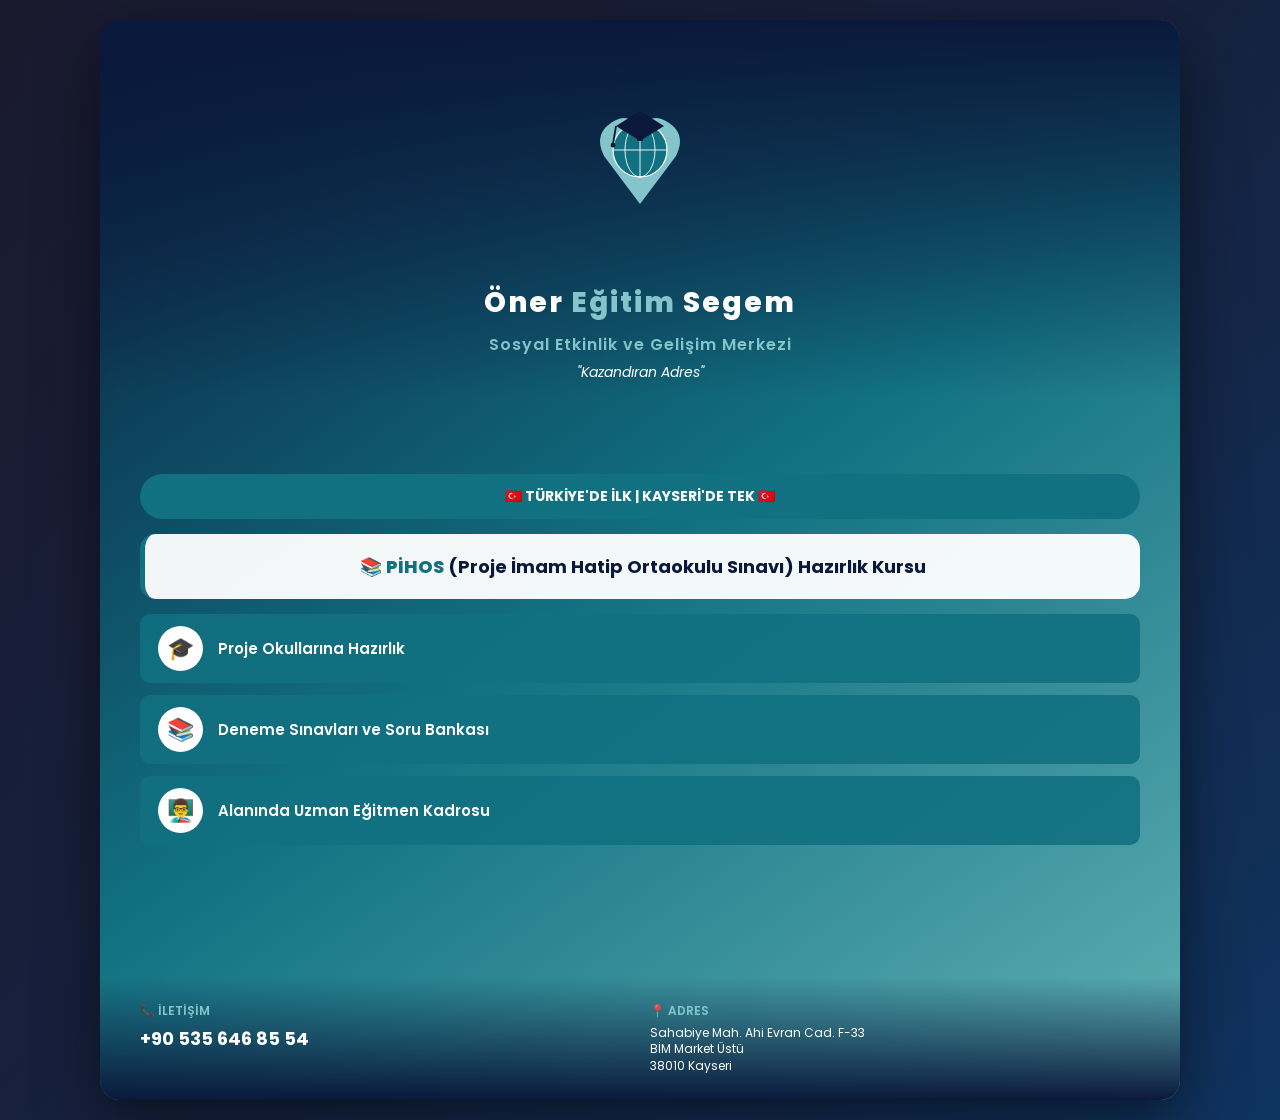
<file: instagram-post.html>
<!DOCTYPE html>
<html lang="tr">
<head>
    <meta charset="UTF-8">
    <meta name="viewport" content="width=device-width, initial-scale=1.0">
    <title>PİHOS Kursu Instagram Gönderisi</title>
    <style>
        @import url('https://fonts.googleapis.com/css2?family=Poppins:wght@400;600;700;800&display=swap');
        
        * {
            margin: 0;
            padding: 0;
            box-sizing: border-box;
        }
        
        body {
            display: flex;
            justify-content: center;
            align-items: center;
            min-height: 100vh;
            background: linear-gradient(135deg, #1a1a2e 0%, #16213e 50%, #0f3460 100%);
            font-family: 'Poppins', sans-serif;
            padding: 20px;
        }
        
        .instagram-post {
            width: 1080px;
            height: 1080px;
            background: linear-gradient(145deg, #0a193b 0%, #117181 50%, #61b0b5 100%);
            border-radius: 20px;
            overflow: hidden;
            position: relative;
            box-shadow: 0 20px 60px rgba(0,0,0,0.5);
        }
        
        .top-section {
            position: absolute;
            top: 0;
            left: 0;
            right: 0;
            height: 35%;
            background: linear-gradient(180deg, #0a193b 0%, transparent 100%);
            display: flex;
            flex-direction: column;
            align-items: center;
            padding-top: 40px;
        }
        
        .logo-container {
            width: 250px;
            height: 250px;
            margin-bottom: 15px;
            display: flex;
            align-items: center;
            justify-content: center;
        }
        
        .logo-icon {
            width: 120px;
            height: 120px;
            position: relative;
        }
        
        .graduation-cap {
            width: 100%;
            height: 100%;
        }
        
        .title-section {
            text-align: center;
            padding: 15px 40px;
        }
        
        .main-title {
            font-size: 28px;
            font-weight: 800;
            color: #ffffff;
            letter-spacing: 2px;
            margin-bottom: 8px;
        }
        
        .main-title span {
            color: #83c5ca;
        }
        
        .sub-title {
            font-size: 16px;
            font-weight: 600;
            color: #83c5ca;
            letter-spacing: 1px;
        }
        
        .tagline {
            font-size: 14px;
            font-weight: 400;
            color: #ffffff;
            font-style: italic;
            margin-top: 5px;
        }
        
        .content-section {
            position: absolute;
            top: 42%;
            left: 0;
            right: 0;
            padding: 0 40px;
        }
        
        .highlight-box {
            background: rgba(255,255,255,0.95);
            border-radius: 15px;
            padding: 20px 25px;
            margin-bottom: 15px;
            border-left: 5px solid #117181;
        }
        
        .highlight-text {
            font-size: 18px;
            font-weight: 700;
            color: #0a193b;
            text-align: center;
            line-height: 1.4;
        }
        
        .highlight-text span {
            color: #117181;
            font-weight: 800;
        }
        
        .turkey-badge {
            background: #117181;
            color: #ffffff;
            padding: 12px 20px;
            border-radius: 25px;
            font-size: 14px;
            font-weight: 700;
            text-align: center;
            margin-bottom: 15px;
            text-transform: uppercase;
        }
        
        .feature-box {
            display: flex;
            align-items: center;
            background: rgba(17, 113, 129, 0.9);
            border-radius: 10px;
            padding: 12px 18px;
            margin-bottom: 12px;
        }
        
        .feature-icon {
            width: 45px;
            height: 45px;
            background: #ffffff;
            border-radius: 50%;
            display: flex;
            align-items: center;
            justify-content: center;
            margin-right: 15px;
            font-size: 22px;
        }
        
        .feature-text {
            color: #ffffff;
            font-size: 15px;
            font-weight: 600;
        }
        
        .bottom-section {
            position: absolute;
            bottom: 0;
            left: 0;
            right: 0;
            background: linear-gradient(0deg, #0a193b 0%, transparent 100%);
            padding: 25px 40px;
        }
        
        .contact-info {
            display: flex;
            justify-content: space-between;
            align-items: flex-start;
            gap: 20px;
        }
        
        .phone-section, .address-section {
            flex: 1;
        }
        
        .section-label {
            font-size: 12px;
            font-weight: 600;
            color: #83c5ca;
            margin-bottom: 5px;
            text-transform: uppercase;
        }
        
        .phone-number {
            font-size: 18px;
            font-weight: 700;
            color: #ffffff;
        }
        
        .address-text {
            font-size: 12px;
            font-weight: 400;
            color: #ffffff;
            line-height: 1.4;
        }
    </style>
</head>
<body>
    <div class="instagram-post">
        <div class="top-section">
            <div class="logo-container">
                <svg viewBox="0 0 200 200" xmlns="http://www.w3.org/2000/svg" class="logo-icon">
                    <!-- Location pin -->
                    <path d="M100 180 L40 100 Q20 60 60 40 Q80 30 100 50 Q120 30 140 40 Q180 60 160 100 Z" fill="#83c5ca"/>
                    <!-- Globe -->
                    <circle cx="100" cy="90" r="45" fill="#117181"/>
                    <ellipse cx="100" cy="90" rx="45" ry="45" fill="none" stroke="#ffffff" stroke-width="2"/>
                    <ellipse cx="100" cy="90" rx="25" ry="45" fill="none" stroke="#ffffff" stroke-width="1.5"/>
                    <line x1="55" y1="90" x2="145" y2="90" stroke="#ffffff" stroke-width="1.5"/>
                    <line x1="100" y1="45" x2="100" y2="135" stroke="#ffffff" stroke-width="1.5"/>
                    <!-- Graduation cap -->
                    <polygon points="100,25 140,50 100,75 60,50" fill="#0a193b"/>
                    <rect x="95" y="50" width="10" height="25" fill="#0a193b"/>
                    <line x1="60" y1="50" x2="55" y2="80" stroke="#0a193b" stroke-width="3"/>
                    <circle cx="55" cy="82" r="4" fill="#0a193b"/>
                </svg>
            </div>
            <div class="title-section">
                <div class="main-title">Öner <span>Eğitim</span> Segem</div>
                <div class="sub-title">Sosyal Etkinlik ve Gelişim Merkezi</div>
                <div class="tagline">"Kazandıran Adres"</div>
            </div>
        </div>
        
        <div class="content-section">
            <div class="turkey-badge">
                🇹🇷 TÜRKİYE'DE İLK | KAYSERİ'DE TEK 🇹🇷
            </div>
            
            <div class="highlight-box">
                <div class="highlight-text">
                    📚 <span>PİHOS</span> (Proje İmam Hatip Ortaokulu Sınavı) Hazırlık Kursu
                </div>
            </div>
            
            <div class="feature-box">
                <div class="feature-icon">🎓</div>
                <div class="feature-text">Proje Okullarına Hazırlık</div>
            </div>
            
            <div class="feature-box">
                <div class="feature-icon">📚</div>
                <div class="feature-text">Deneme Sınavları ve Soru Bankası</div>
            </div>
            
            <div class="feature-box">
                <div class="feature-icon">👨‍🏫</div>
                <div class="feature-text">Alanında Uzman Eğitmen Kadrosu</div>
            </div>
        </div>
        
        <div class="bottom-section">
            <div class="contact-info">
                <div class="phone-section">
                    <div class="section-label">📞 İLETİŞİM</div>
                    <div class="phone-number">+90 535 646 85 54</div>
                </div>
                <div class="address-section">
                    <div class="section-label">📍 ADRES</div>
                    <div class="address-text">
                        Sahabiye Mah. Ahi Evran Cad. F-33<br>
                        BİM Market Üstü<br>
                        38010 Kayseri
                    </div>
                </div>
            </div>
        </div>
    </div>
</body>
</html>
</file>
<file: styles.css>
:root {
    --primary: #c09020;
    --primary-dark: #8f6c12;
    --primary-light: #faf3dd;
    --navy: #10131f;
    --navy-light: #1e293b;
    --secondary: #d4af37;
    --accent: #e3c05a;
    --text-dark: #0f172a;
    --text-medium: #475569;
    --text-light: #94a3b8;
    --bg-white: #ffffff;
    --bg-light: #fdfaf2;
    --bg-card: #ffffff;
    --border: #eee3c8;
    --shadow: 0 4px 6px -1px rgba(0, 0, 0, 0.1), 0 2px 4px -1px rgba(0, 0, 0, 0.06);
    --shadow-lg: 0 10px 15px -3px rgba(0, 0, 0, 0.1), 0 4px 6px -2px rgba(0, 0, 0, 0.05);
    --shadow-xl: 0 20px 25px -5px rgba(0, 0, 0, 0.1), 0 10px 10px -5px rgba(0, 0, 0, 0.04);
    --radius: 12px;
    --radius-sm: 8px;
    --transition: all 0.3s ease;
}

.site-login {
    display: flex;
    align-items: center;
    justify-content: center;
    min-height: 100vh;
    background: linear-gradient(135deg, var(--navy) 0%, var(--primary-dark) 100%);
    padding: 20px;
    position: relative;
}

.site-login-box {
    background: white;
    padding: 48px 40px;
    border-radius: var(--radius);
    box-shadow: var(--shadow-lg);
    width: 100%;
    max-width: 420px;
    text-align: center;
}

.apk-download-btn {
    display: inline-flex;
    align-items: center;
    justify-content: center;
    gap: 10px;
    padding: 12px 22px;
    background: linear-gradient(135deg, #c09020 0%, #8f6c12 100%);
    color: white;
    font-size: 0.95rem;
    font-weight: 700;
    text-decoration: none;
    border-radius: var(--radius-sm);
    box-shadow: 0 4px 14px rgba(192, 144, 32, 0.4);
    transition: var(--transition);
    white-space: nowrap;
    flex-shrink: 0;
    cursor: pointer;
    border: none;
}

.apk-download-btn i {
    font-size: 1.15rem;
}

.apk-download-btn:hover {
    transform: translateY(-2px);
    box-shadow: 0 6px 20px rgba(192, 144, 32, 0.5);
    color: white;
}

.apk-float {
    position: absolute;
    top: 24px;
    right: 24px;
    z-index: 10;
}

.apk-header-btn {
    padding: 9px 16px;
    font-size: 0.85rem;
    box-shadow: none;
}

.apk-header-btn:hover {
    box-shadow: 0 4px 14px rgba(192, 144, 32, 0.45);
}

.apk-header-btn span {
    font-size: 0.85rem;
}

.install-options {
    display: flex;
    gap: 12px;
    margin-top: 18px;
}

.install-option {
    flex: 1;
    display: flex;
    flex-direction: column;
    align-items: center;
    gap: 6px;
    padding: 20px 12px;
    border-radius: var(--radius-sm);
    border: none;
    cursor: pointer;
    color: white;
    text-decoration: none;
    transition: var(--transition);
    font-family: inherit;
}

.install-option i {
    font-size: 2rem;
}

.install-option strong {
    font-size: 1.05rem;
}

.install-option span {
    font-size: 0.78rem;
    opacity: 0.9;
    font-weight: 500;
}

.install-option:hover {
    transform: translateY(-2px);
    color: white;
    opacity: 1;
}

.install-android {
    background: linear-gradient(135deg, #22c55e 0%, #16a34a 100%);
}

.install-ios {
    background: linear-gradient(135deg, #64748b 0%, #334155 100%);
}

.ios-guide {
    margin-top: 18px;
    padding: 14px 16px;
    background: #f1f5f9;
    border-radius: var(--radius-sm);
    text-align: left;
}

.ios-guide p {
    margin-bottom: 8px;
}

.ios-guide ol {
    margin: 0;
    padding-left: 20px;
}

.ios-guide li {
    margin-bottom: 6px;
    font-size: 0.9rem;
    color: var(--text-dark);
}

.site-login-box .login-logo {
    height: 140px;
    width: 140px;
    object-fit: contain;
    border-radius: 18px;
    margin-bottom: 20px;
}

.site-login-box h1 {
    font-size: 1.5rem;
    font-weight: 700;
    color: var(--navy);
    margin-bottom: 4px;
}

.site-login-box > p {
    font-size: 0.9rem;
    color: var(--text-light);
    margin-bottom: 32px;
}

.site-login-box .input-group {
    display: flex;
    align-items: center;
    gap: 12px;
    border: 2px solid var(--border);
    border-radius: var(--radius-sm);
    padding: 12px 16px;
    margin-bottom: 16px;
    transition: var(--transition);
}

.site-login-box .input-group:focus-within {
    border-color: var(--primary);
}

.site-login-box .input-group i {
    color: var(--text-light);
    font-size: 1rem;
}

.site-login-box .input-group input {
    border: none;
    outline: none;
    width: 100%;
    font-size: 0.95rem;
    font-family: inherit;
    color: var(--text-dark);
}

.site-login-box .input-group input::placeholder {
    color: var(--text-light);
}

.site-login-box .error-msg {
    color: #ef4444;
    font-size: 0.85rem;
    margin-bottom: 12px;
    min-height: 20px;
}

.site-login-box .btn-login {
    width: 100%;
    padding: 14px;
    background: var(--primary);
    color: white;
    border: none;
    border-radius: var(--radius-sm);
    font-size: 1rem;
    font-weight: 600;
    cursor: pointer;
    transition: var(--transition);
    font-family: inherit;
}

.site-login-box .btn-login:hover {
    background: var(--primary-dark);
}

.site-login-box .admin-link {
    display: block;
    margin-top: 20px;
    color: var(--text-light);
    text-decoration: none;
    font-size: 0.85rem;
    transition: var(--transition);
}

.site-login-box .admin-link:hover {
    color: var(--primary);
}

* {
    margin: 0;
    padding: 0;
    box-sizing: border-box;
}

body {
    font-family: 'Inter', sans-serif;
    color: var(--text-dark);
    background: var(--bg-white);
    line-height: 1.6;
}

.container {
    max-width: 1200px;
    margin: 0 auto;
    padding: 0 20px;
}

.header {
    background: var(--bg-white);
    box-shadow: var(--shadow);
    position: sticky;
    top: 0;
    z-index: 100;
}

.header-inner {
    display: flex;
    align-items: center;
    justify-content: space-between;
    height: 80px;
    gap: 16px;
    flex-wrap: nowrap;
}

.logo {
    display: flex;
    align-items: center;
    gap: 12px;
    flex-shrink: 0;
}

.logo-text {
    white-space: nowrap;
}

.logo-img {
    height: 64px;
    width: 64px;
    object-fit: contain;
    border-radius: 10px;
}

.logo-text h1 {
    font-size: 1.4rem;
    font-weight: 700;
    color: var(--primary);
}

.logo-text p {
    font-size: 0.75rem;
    color: var(--text-medium);
    font-weight: 500;
}

.nav {
    display: flex;
    gap: 32px;
}

.nav-link {
    text-decoration: none;
    color: var(--text-medium);
    font-weight: 500;
    font-size: 0.95rem;
    transition: var(--transition);
    position: relative;
}

.nav-link:hover {
    color: var(--primary);
}

.nav-link::after {
    content: '';
    position: absolute;
    bottom: -4px;
    left: 0;
    width: 0;
    height: 2px;
    background: var(--primary);
    transition: var(--transition);
}

.nav-link:hover::after {
    width: 100%;
}

.menu-toggle {
    display: none;
    background: none;
    border: none;
    font-size: 1.5rem;
    color: var(--text-dark);
    cursor: pointer;
}

.hero {
    background: linear-gradient(135deg, var(--primary) 0%, var(--primary-dark) 100%);
    padding: 100px 20px;
    text-align: center;
    position: relative;
    overflow: hidden;
}

.hero::before {
    content: '';
    position: absolute;
    top: 0;
    left: 0;
    right: 0;
    bottom: 0;
    background: url("data:image/svg+xml,%3Csvg width='60' height='60' viewBox='0 0 60 60' xmlns='http://www.w3.org/2000/svg'%3E%3Cg fill='none' fill-rule='evenodd'%3E%3Cg fill='%23ffffff' fill-opacity='0.05'%3E%3Cpath d='M36 34v-4h-2v4h-4v2h4v4h2v-4h4v-2h-4zm0-30V0h-2v4h-4v2h4v4h2V6h4V4h-4zM6 34v-4H4v4H0v2h4v4h2v-4h4v-2H6zM6 4V0H4v4H0v2h4v4h2V6h4V4H6z'/%3E%3C/g%3E%3C/g%3E%3C/svg%3E");
}

.hero-content {
    position: relative;
    z-index: 1;
}

.hero h2 {
    font-size: 3rem;
    font-weight: 800;
    color: white;
    margin-bottom: 16px;
}

.hero p {
    font-size: 1.25rem;
    color: rgba(255, 255, 255, 0.9);
    margin-bottom: 32px;
    max-width: 600px;
    margin-left: auto;
    margin-right: auto;
}

.btn {
    display: inline-block;
    padding: 14px 32px;
    border-radius: var(--radius-sm);
    text-decoration: none;
    font-weight: 600;
    font-size: 1rem;
    transition: var(--transition);
    border: none;
    cursor: pointer;
}

.btn-primary {
    background: white;
    color: var(--primary);
}

.btn-primary:hover {
    background: var(--primary-light);
    transform: translateY(-2px);
    box-shadow: var(--shadow-lg);
}

.btn-secondary {
    background: var(--primary);
    color: white;
}

.btn-secondary:hover {
    background: var(--primary-dark);
    transform: translateY(-2px);
}

.btn-accent {
    background: var(--accent);
    color: white;
}

.btn-accent:hover {
    background: #e55a25;
    transform: translateY(-2px);
}

.stats-bar {
    background: var(--bg-white);
    padding: 40px 0;
    border-bottom: 1px solid var(--border);
}

.stats-grid {
    display: grid;
    grid-template-columns: repeat(4, 1fr);
    gap: 32px;
}

.stat-item {
    display: flex;
    align-items: center;
    gap: 16px;
    justify-content: center;
}

.stat-item i {
    font-size: 2.5rem;
    color: var(--primary);
}

.stat-number {
    display: block;
    font-size: 1.8rem;
    font-weight: 800;
    color: var(--text-dark);
}

.stat-label {
    font-size: 0.85rem;
    color: var(--text-medium);
}

.section {
    padding: 80px 0;
}

.section-alt {
    background: var(--bg-light);
}

.section-header {
    text-align: center;
    margin-bottom: 48px;
}

.section-header h2 {
    font-size: 2.2rem;
    font-weight: 700;
    margin-bottom: 8px;
    color: var(--text-dark);
}

.section-header p {
    font-size: 1.1rem;
    color: var(--text-medium);
}

.day-filter {
    display: flex;
    justify-content: center;
    gap: 8px;
    margin-bottom: 40px;
    flex-wrap: wrap;
}

.day-btn {
    padding: 10px 24px;
    border: 2px solid var(--border);
    background: white;
    border-radius: 50px;
    cursor: pointer;
    font-weight: 500;
    font-size: 0.9rem;
    color: var(--text-medium);
    transition: var(--transition);
}

.day-btn:hover {
    border-color: var(--primary);
    color: var(--primary);
}

.day-btn.active {
    background: var(--primary);
    color: white;
    border-color: var(--primary);
}

.schedule-grid {
    display: grid;
    grid-template-columns: repeat(auto-fill, minmax(340px, 1fr));
    gap: 20px;
}

.schedule-card {
    background: var(--bg-card);
    border-radius: var(--radius);
    padding: 24px;
    box-shadow: var(--shadow);
    transition: var(--transition);
    border-left: 4px solid var(--primary);
    cursor: pointer;
}

.schedule-card:hover {
    transform: translateY(-4px);
    box-shadow: var(--shadow-xl);
}

.schedule-card.math { border-left-color: #3b82f6; }
.schedule-card.physics { border-left-color: #8b5cf6; }
.schedule-card.biology { border-left-color: #10b981; }
.schedule-card.chemistry { border-left-color: #f59e0b; }
.schedule-card.english { border-left-color: #ef4444; }
.schedule-card.history { border-left-color: var(--secondary); }
.schedule-card.computer { border-left-color: #ec4899; }

.schedule-header {
    display: flex;
    justify-content: space-between;
    align-items: flex-start;
    margin-bottom: 12px;
}

.schedule-day {
    font-size: 0.75rem;
    font-weight: 600;
    text-transform: uppercase;
    letter-spacing: 1px;
    color: var(--primary);
    background: var(--primary-light);
    padding: 4px 12px;
    border-radius: 50px;
}

.schedule-status {
    font-size: 0.75rem;
    padding: 4px 10px;
    border-radius: 50px;
    font-weight: 600;
}

.status-live {
    background: #dcfce7;
    color: #166534;
}

.status-upcoming {
    background: #fef3c7;
    color: #92400e;
}

.status-finished {
    background: #e5e7eb;
    color: #6b7280;
}

.schedule-title {
    font-size: 1.15rem;
    font-weight: 700;
    margin-bottom: 8px;
    color: var(--text-dark);
}

.schedule-info {
    display: flex;
    flex-direction: column;
    gap: 6px;
    margin-bottom: 16px;
}

.schedule-info span {
    font-size: 0.85rem;
    color: var(--text-medium);
    display: flex;
    align-items: center;
    gap: 8px;
}

.schedule-info i {
    width: 16px;
    color: var(--text-light);
}

.schedule-actions {
    display: flex;
    gap: 8px;
}

.schedule-btn {
    flex: 1;
    padding: 10px 16px;
    border: none;
    border-radius: var(--radius-sm);
    font-weight: 600;
    font-size: 0.85rem;
    cursor: pointer;
    transition: var(--transition);
    text-align: center;
}

.btn-join {
    background: var(--primary);
    color: white;
}

.btn-join:hover {
    background: var(--primary-dark);
}

.btn-details {
    background: var(--bg-light);
    color: var(--text-medium);
    border: 1px solid var(--border);
}

.btn-details:hover {
    background: var(--border);
}

.courses-grid {
    display: grid;
    grid-template-columns: repeat(auto-fill, minmax(280px, 1fr));
    gap: 24px;
}

.course-card {
    background: var(--bg-card);
    border-radius: var(--radius);
    padding: 32px 24px;
    box-shadow: var(--shadow);
    transition: var(--transition);
    text-align: center;
}

.course-card:hover {
    transform: translateY(-4px);
    box-shadow: var(--shadow-xl);
}

.course-icon {
    width: 72px;
    height: 72px;
    border-radius: 50%;
    display: flex;
    align-items: center;
    justify-content: center;
    margin: 0 auto 20px;
    font-size: 2rem;
}

.course-card:nth-child(1) .course-icon { background: #dbeafe; color: #2563eb; }
.course-card:nth-child(2) .course-icon { background: #ede9fe; color: #7c3aed; }
.course-card:nth-child(3) .course-icon { background: #d1fae5; color: #059669; }
.course-card:nth-child(4) .course-icon { background: #fef3c7; color: #d97706; }
.course-card:nth-child(5) .course-icon { background: #fee2e2; color: #dc2626; }
.course-card:nth-child(6) .course-icon { background: #f5ead0; color: #8f6c12; }

.course-card h3 {
    font-size: 1.15rem;
    font-weight: 700;
    margin-bottom: 8px;
}

.course-card p {
    font-size: 0.9rem;
    color: var(--text-medium);
    margin-bottom: 20px;
}

.course-meta {
    display: flex;
    justify-content: center;
    gap: 16px;
    font-size: 0.8rem;
    color: var(--text-light);
}

.course-meta span {
    display: flex;
    align-items: center;
    gap: 4px;
}

.about-grid {
    display: grid;
    grid-template-columns: 1fr 1fr;
    gap: 60px;
    align-items: center;
}

.about-content h2 {
    font-size: 2.2rem;
    font-weight: 700;
    margin-bottom: 16px;
}

.about-content p {
    font-size: 1rem;
    color: var(--text-medium);
    margin-bottom: 16px;
    line-height: 1.8;
}

.about-features {
    display: grid;
    grid-template-columns: 1fr 1fr;
    gap: 12px;
    margin-top: 24px;
}

.feature {
    display: flex;
    align-items: center;
    gap: 8px;
    font-weight: 500;
    font-size: 0.95rem;
}

.feature i {
    color: var(--primary);
    font-size: 1.1rem;
}

.about-image {
    display: grid;
    grid-template-columns: 1fr 1fr;
    gap: 20px;
}

.about-card {
    background: var(--bg-white);
    padding: 32px 24px;
    border-radius: var(--radius);
    box-shadow: var(--shadow);
    text-align: center;
    transition: var(--transition);
}

.about-card:hover {
    transform: translateY(-4px);
    box-shadow: var(--shadow-xl);
}

.about-card i {
    font-size: 2.5rem;
    color: var(--primary);
    margin-bottom: 16px;
}

.about-card h3 {
    font-size: 1.1rem;
    font-weight: 700;
    margin-bottom: 8px;
}

.about-card p {
    font-size: 0.85rem;
    color: var(--text-medium);
}

.contact-grid {
    display: grid;
    grid-template-columns: repeat(3, 1fr);
    gap: 24px;
}

.contact-card {
    background: var(--bg-white);
    padding: 40px 24px;
    border-radius: var(--radius);
    box-shadow: var(--shadow);
    text-align: center;
    transition: var(--transition);
}

.contact-card:hover {
    transform: translateY(-4px);
    box-shadow: var(--shadow-xl);
}

.contact-card i {
    font-size: 2rem;
    color: var(--navy);
    margin-bottom: 16px;
}

.contact-card h3 {
    font-size: 1.1rem;
    font-weight: 700;
    margin-bottom: 8px;
}

.contact-card p {
    font-size: 0.95rem;
    color: var(--text-medium);
}

.footer {
    background: var(--navy);
    color: white;
    padding: 32px 0;
}

.footer-inner {
    display: flex;
    justify-content: space-between;
    align-items: center;
}

.footer-logo {
    display: flex;
    align-items: center;
    gap: 12px;
}

.footer-logo-img {
    height: 56px;
    width: 56px;
    object-fit: contain;
    border-radius: 10px;
}

.footer p {
    font-size: 0.9rem;
    opacity: 0.8;
}

.footer-social {
    display: flex;
    gap: 16px;
}

.footer-social a {
    width: 40px;
    height: 40px;
    background: rgba(255, 255, 255, 0.1);
    border-radius: 50%;
    display: flex;
    align-items: center;
    justify-content: center;
    color: white;
    text-decoration: none;
    transition: var(--transition);
}

.footer-social a:hover {
    background: var(--primary);
    transform: translateY(-2px);
}

.modal {
    display: none;
    position: fixed;
    top: 0;
    left: 0;
    right: 0;
    bottom: 0;
    background: rgba(0, 0, 0, 0.6);
    z-index: 1000;
    align-items: center;
    justify-content: center;
    padding: 20px;
}

.modal.active {
    display: flex;
}

.modal-content {
    background: white;
    border-radius: var(--radius);
    max-width: 560px;
    width: 100%;
    max-height: 90vh;
    overflow-y: auto;
    position: relative;
    animation: modalSlide 0.3s ease;
}

@keyframes modalSlide {
    from {
        opacity: 0;
        transform: translateY(-20px);
    }
    to {
        opacity: 1;
        transform: translateY(0);
    }
}

.modal-close {
    position: absolute;
    top: 16px;
    right: 16px;
    background: none;
    border: none;
    font-size: 1.8rem;
    cursor: pointer;
    color: var(--text-light);
    z-index: 1;
    width: 36px;
    height: 36px;
    display: flex;
    align-items: center;
    justify-content: center;
    border-radius: 50%;
    transition: var(--transition);
}

.modal-close:hover {
    background: var(--bg-light);
    color: var(--text-dark);
}

.modal-body {
    padding: 40px 32px;
}

.modal-body h3 {
    font-size: 1.5rem;
    font-weight: 700;
    margin-bottom: 20px;
    color: var(--text-dark);
}

.modal-detail {
    display: flex;
    align-items: center;
    gap: 12px;
    padding: 12px 0;
    border-bottom: 1px solid var(--border);
}

.modal-detail:last-of-type {
    border-bottom: none;
}

.modal-detail i {
    width: 20px;
    color: var(--primary);
    font-size: 1rem;
}

.modal-detail span {
    font-size: 0.95rem;
    color: var(--text-medium);
}

.modal-detail strong {
    color: var(--text-dark);
}

.modal-actions {
    display: flex;
    gap: 12px;
    margin-top: 24px;
}

.modal-actions .btn {
    flex: 1;
    text-align: center;
    font-size: 0.95rem;
}

@media (max-width: 1200px) {
    .nav {
        gap: 16px;
    }

    .nav-link {
        font-size: 0.85rem;
    }

    .logo-text h1 {
        font-size: 1.2rem;
    }

    .logo-text p {
        font-size: 0.7rem;
    }
}

@media (max-width: 768px) {
    .nav {
        display: none;
    }

    .menu-toggle {
        display: block;
    }

    .apk-header-btn span {
        display: none;
    }

    .apk-header-btn {
        padding: 10px 12px;
    }

    .apk-float {
        top: 14px;
        right: 14px;
        padding: 10px 14px;
        font-size: 0.85rem;
    }

    .nav.active {
        display: flex;
        flex-direction: column;
        position: absolute;
        top: 80px;
        left: 0;
        right: 0;
        background: white;
        padding: 20px;
        box-shadow: var(--shadow-lg);
        gap: 16px;
    }

    .hero h2 {
        font-size: 2rem;
    }

    .hero p {
        font-size: 1rem;
    }

    .stats-grid {
        grid-template-columns: repeat(2, 1fr);
    }

    .schedule-grid {
        grid-template-columns: 1fr;
    }

    .about-grid {
        grid-template-columns: 1fr;
    }

    .contact-grid {
        grid-template-columns: 1fr;
    }

    .footer-inner {
        flex-direction: column;
        gap: 16px;
        text-align: center;
    }
}

@media (max-width: 480px) {
    .day-filter {
        gap: 6px;
    }

    .day-btn {
        padding: 8px 16px;
        font-size: 0.8rem;
    }

    .hero h2 {
        font-size: 1.6rem;
    }

    .section {
        padding: 60px 0;
    }

    .section-header h2 {
        font-size: 1.7rem;
    }
}

.homework-grid {
    display: grid;
    grid-template-columns: repeat(auto-fill, minmax(320px, 1fr));
    gap: 24px;
    margin-top: 40px;
}

.homework-card {
    background: white;
    border-radius: var(--radius);
    padding: 24px;
    box-shadow: var(--shadow);
    transition: var(--transition);
    border-left: 4px solid var(--primary);
}

.homework-card:hover {
    transform: translateY(-2px);
    box-shadow: var(--shadow-lg);
}

.homework-header {
    display: flex;
    justify-content: space-between;
    align-items: center;
    margin-bottom: 12px;
}

.homework-subject {
    background: var(--primary-light);
    color: var(--primary-dark);
    padding: 4px 12px;
    border-radius: 20px;
    font-size: 0.8rem;
    font-weight: 600;
}

.homework-date {
    color: var(--text-light);
    font-size: 0.8rem;
}

.homework-card h3 {
    font-size: 1.1rem;
    font-weight: 700;
    color: var(--navy);
    margin-bottom: 8px;
}

.homework-desc {
    color: var(--text-medium);
    font-size: 0.9rem;
    line-height: 1.5;
    margin-bottom: 12px;
}

.homework-meta {
    display: flex;
    gap: 16px;
    color: var(--text-light);
    font-size: 0.85rem;
    margin-bottom: 12px;
}

.homework-file {
    display: inline-flex;
    align-items: center;
    gap: 8px;
    background: var(--primary);
    color: white;
    padding: 8px 16px;
    border-radius: var(--radius-sm);
    text-decoration: none;
    font-size: 0.85rem;
    font-weight: 600;
    transition: var(--transition);
}

.homework-file:hover {
    background: var(--primary-dark);
}

/* ===== Sınav kartı ===== */
.exam-card {
    position: relative;
    background: var(--bg-card);
    border-radius: var(--radius);
    padding: 22px;
    box-shadow: var(--shadow);
    border-left: 4px solid var(--primary);
    transition: var(--transition);
    display: flex;
    flex-direction: column;
    gap: 10px;
}
html.dark .exam-card { background: #1e293b; border-left-color: var(--primary); }
.exam-card:hover { transform: translateY(-4px); box-shadow: var(--shadow-lg); }
.exam-card h3 { font-size: 1.15rem; margin: 0; color: var(--text); }
html.dark .exam-card h3 { color: var(--text-dark); }

/* ===== Z Kitap kartı ===== */
.zbook-card .zbook-cover {
    width: 100%;
    height: 180px;
    border-radius: 10px;
    overflow: hidden;
    background: var(--bg-light);
    display: flex;
    align-items: center;
    justify-content: center;
    margin-bottom: 4px;
}
.zbook-card .zbook-cover img {
    width: 100%;
    height: 100%;
    object-fit: cover;
    border-radius: 10px;
}
.zbook-card .zbook-cover-empty {
    color: var(--text-light);
    font-size: 2.4rem;
}

/* ===== Sınav çözme penceresi ===== */
.exam-modal {
    position: fixed; inset: 0; z-index: 10000;
    background: rgba(15, 23, 42, 0.72);
    display: flex; align-items: center; justify-content: center;
    padding: 18px;
    animation: modalFadeIn 0.2s ease;
}
@keyframes modalFadeIn { from { opacity: 0; } to { opacity: 1; } }

.exam-modal-box {
    background: var(--bg-card);
    border-radius: 16px;
    width: min(860px, 96vw);
    height: min(620px, 92vh);
    display: flex;
    flex-direction: column;
    overflow: hidden;
    box-shadow: 0 24px 60px rgba(0, 0, 0, 0.4);
    animation: examPop 0.22s cubic-bezier(.22, .61, .36, 1);
}
@keyframes examPop { from { transform: translateY(18px) scale(.97); opacity: 0; } to { transform: none; opacity: 1; } }
html.dark .exam-modal-box { background: #1e293b; }

.exam-modal-head {
    display: flex; align-items: center; justify-content: space-between; gap: 10px;
    padding: 14px 18px;
    background: linear-gradient(135deg, #0f172a 0%, #1e293b 100%);
    color: #fff;
}
.exam-modal-title h3 { margin: 0; font-size: 1.05rem; color: #fff; }
.exam-modal-title span { font-size: 0.75rem; color: #94a3b8; }
.exam-actions { display: flex; align-items: center; gap: 8px; }
.exam-finish {
    background: linear-gradient(135deg, #c09020, #8f6c12);
    color: #fff; border: none; border-radius: 10px;
    padding: 9px 16px; font-size: 0.85rem; font-weight: 600; cursor: pointer;
    transition: transform .2s ease;
}
.exam-finish:hover { transform: scale(1.04); }
.exam-done-tag { font-size: 0.8rem; color: #4ade80; font-weight: 600; }
.exam-close { background: none; border: none; color: #94a3b8; font-size: 1.1rem; cursor: pointer; padding: 4px 6px; }
.exam-close:hover { color: #fff; }

.exam-modal-body {
    flex: 1; display: flex; overflow: hidden; min-height: 0;
}

.exam-left {
    flex: 1; min-width: 0;
    background: var(--bg-card);
    padding: 22px 24px;
    overflow-y: auto;
    display: flex; flex-direction: column; gap: 14px;
}
.exam-left .exam-nav-list { margin-top: auto; }

.exam-right {
    width: 260px; flex-shrink: 0;
    background: #0f172a;
    border-left: 1px solid #334155;
    padding: 18px 16px;
    overflow-y: auto;
    display: flex; flex-direction: column; gap: 12px;
}
html.dark .exam-right { background: #0f172a; border-left-color: #334155; }
.exam-opt-title { font-size: 0.75rem; font-weight: 700; color: #94a3b8; text-transform: uppercase; }
.exam-nav-title { font-size: 0.75rem; font-weight: 700; color: var(--text-light); text-transform: uppercase; margin-bottom: 10px; }
.exam-nav-list { display: flex; flex-wrap: wrap; gap: 6px; }
.exam-q-btn {
    width: 38px; height: 38px; border-radius: 10px; border: 1px solid var(--border);
    background: var(--bg-card); color: var(--text); font-weight: 700; font-size: 0.9rem;
    cursor: pointer; transition: all .15s ease;
}
html.dark .exam-q-btn { background: #1e293b; color: var(--text-dark); }
.exam-q-btn:hover { border-color: var(--primary); }
.exam-q-btn.active { border-color: var(--primary); background: var(--primary); color: #fff; }
.exam-q-stat-saved { border-color: #22c55e; background: #e8f9ee; color: #15803d; }
html.dark .exam-q-stat-saved { background: rgba(34, 197, 94, .15); color: #4ade80; }
.exam-q-stat-dirty { border-color: #f59e0b; background: #fef3c7; color: #b45309; }
html.dark .exam-q-stat-dirty { background: rgba(245, 158, 11, .15); color: #fbbf24; }
.exam-q-stat-empty { color: var(--text-light); }
.exam-legend { margin-top: 14px; font-size: 0.7rem; color: var(--text-light); display: flex; flex-wrap: wrap; gap: 6px 10px; align-items: center; }
.exam-legend .dot { display: inline-block; width: 10px; height: 10px; border-radius: 50%; margin-right: 3px; vertical-align: middle; }
.exam-legend .dot.saved { background: #22c55e; }
.exam-legend .dot.dirty { background: #f59e0b; }
.exam-legend .dot.empty { background: #cbd5e1; }

.exam-right {
    flex: 1; overflow-y: auto; padding: 22px 24px;
    display: flex; flex-direction: column; gap: 14px;
    background: var(--bg-card);
}
html.dark .exam-right { background: #1e293b; }
.exam-qhead { display: flex; align-items: center; justify-content: space-between; gap: 10px; }
.exam-qhead > span { font-size: 0.78rem; font-weight: 700; color: var(--text-light); text-transform: uppercase; }
.exam-badge { font-size: 0.72rem; font-weight: 700; padding: 4px 10px; border-radius: 999px; }
.exam-badge.saved { background: #e8f9ee; color: #15803d; }
.exam-badge.dirty { background: #fef3c7; color: #b45309; }
.exam-badge.empty { background: #f1f5f9; color: #64748b; }
.exam-qtext { font-size: 1.25rem; font-weight: 700; color: var(--text); line-height: 1.5; }
html.dark .exam-qtext { color: var(--text-dark); }
.exam-qimg {
    display: block;
    max-width: 100%;
    margin-top: 12px;
    border-radius: 12px;
    border: 1px solid var(--border);
    background: #fff;
    object-fit: contain;
}
html.dark .exam-qimg { border-color: #334155; }
.exam-question-img {
    max-width: 100%;
    max-height: 260px;
    width: auto;
    border-radius: 12px;
    border: 1px solid var(--border);
    align-self: flex-start;
    object-fit: contain;
    background: #fff;
}
html.dark .exam-question-img { border-color: #334155; }

.exam-options { display: flex; flex-direction: column; gap: 10px; }
.exam-option {
    display: flex; align-items: center; gap: 12px; text-align: left; cursor: pointer;
    background: var(--bg-light);
    border: 1.5px solid var(--border);
    border-radius: 12px; padding: 13px 16px;
    color: var(--text); font-size: 0.95rem;
    transition: all .15s ease;
}
html.dark .exam-option { background: #0f172a; border-color: #334155; color: var(--text-dark); }
.exam-option:hover { border-color: var(--primary); }
.exam-option.picked { border-color: var(--primary); background: rgba(192, 144, 32, .12); }
.exam-opt-letter {
    width: 32px; height: 32px; border-radius: 50%; flex-shrink: 0;
    background: var(--primary); color: #fff;
    display: flex; align-items: center; justify-content: center;
    font-weight: 800; font-size: 0.9rem;
}
.exam-save {
    align-self: flex-start;
    background: linear-gradient(135deg, #c09020, #8f6c12);
    color: #fff; border: none; border-radius: 10px;
    padding: 11px 22px; font-size: 0.9rem; font-weight: 700; cursor: pointer;
    transition: transform .2s ease;
}
.exam-save:hover { transform: scale(1.05); }
.exam-nav-row { display: flex; justify-content: space-between; gap: 10px; margin-top: auto; }
.exam-nav-btn {
    background: none; border: 1px solid var(--border); color: var(--text);
    border-radius: 10px; padding: 9px 15px; font-size: 0.85rem; font-weight: 600;
    cursor: pointer; display: inline-flex; align-items: center; gap: 6px; transition: all .15s ease;
}
html.dark .exam-nav-btn { color: var(--text-dark); }
.exam-nav-btn:hover { border-color: var(--primary); color: var(--primary); }
#examModal .exam-right .exam-nav-btn { color: #e2e8f0; border-color: #334155; }
#examModal .exam-right .exam-nav-btn:hover { border-color: #c09020; color: #c09020; }
#examModal .exam-right .exam-save { align-self: stretch; justify-content: center; display: flex; }
#examModal .exam-right .exam-nav-row { justify-content: space-between; }
#examModal .exam-right .exam-nav-finish { border-color: #a16207; color: #fbbf24; }

.exam-done-box { align-items: center; justify-content: center; text-align: center; gap: 6px; padding: 30px; }
.exam-done-icon { font-size: 3.2rem; color: #22c55e; }
.exam-done-box h3 { color: var(--text); }
.exam-done-box p { color: var(--text-light); margin: 4px 0; }
.exam-done-empty strong { color: #b45309; }

/* Yeni sınav düzeni: PNG -> Şıklar+Butonlar -> Soru numaraları */
#examModal .exam-body {
    flex: 1; display: flex; flex-direction: column; min-height: 0; overflow: hidden;
}
#examModal .exam-question-area {
    flex: 1; min-height: 0; overflow-y: auto;
    padding: 18px 26px;
    background: var(--bg-card);
    display: flex; flex-direction: column; align-items: center; gap: 12px;
}
html.dark #examModal .exam-question-area { background: #1e293b; }
#examModal .exam-question-area .exam-qhead,
#examModal .exam-question-area .exam-qtext { width: 100%; }
#examModal .exam-question-area .exam-qtext { color: #0f172a; }
html.dark #examModal .exam-question-area .exam-qtext { color: #e2e8f0; }
#examModal .exam-qimg {
    display: block; max-width: 100%; max-height: 64vh; width: auto;
    border-radius: 12px; border: 1px solid var(--border); background: #fff; object-fit: contain;
}
html.dark #examModal .exam-qimg { border-color: #334155; }

#examModal .exam-options-area {
    flex-shrink: 0; padding: 12px 26px 14px;
    background: #0f172a;
    display: flex; flex-direction: column; gap: 10px;
    border-top: 1px solid #334155;
}
#examModal .exam-options-area .exam-opt-title { color: #94a3b8; }
#examModal .exam-options-area .exam-option {
    background: #1e293b; border: 1.5px solid #334155; color: #e2e8f0;
}
#examModal .exam-options-area .exam-option:hover { border-color: #c09020; }
#examModal .exam-options-area .exam-option.picked { border-color: #c09020; background: rgba(192, 144, 32, .18); }
#examModal .exam-options-area .exam-opt-letter { background: var(--primary); color: #fff; }

#examModal .exam-control-row {
    display: flex; align-items: center; justify-content: space-between; gap: 10px; flex-wrap: wrap;
}
#examModal .exam-control-row .exam-save { align-self: auto; }
#examModal .exam-control-row .exam-nav-btn {
    color: #e2e8f0; border: 1px solid #334155; background: transparent;
}
#examModal .exam-control-row .exam-nav-btn:hover { color: #e2c05a; border-color: #c09020; }
#examModal .exam-control-row .exam-nav-finish { color: #fbbf24; border-color: #a16207; }

#examModal .exam-numbers-area {
    flex-shrink: 0; padding: 12px 26px 14px;
    background: var(--bg-card);
    border-top: 1px solid var(--border);
    display: flex; flex-direction: column; gap: 8px;
}
html.dark #examModal .exam-numbers-area { background: #1e293b; border-top-color: #334155; }
#examModal .exam-numbers-area .exam-nav-title { color: var(--text-medium); }
html.dark #examModal .exam-numbers-area .exam-nav-title { color: #94a3b8; }
#examModal .exam-numbers-area .exam-nav-list { display: flex; flex-wrap: wrap; gap: 6px; }
#examModal .exam-numbers-area .exam-q-btn {
    width: 38px; height: 38px; border-radius: 10px; border: 1px solid var(--border);
    background: var(--bg-card); color: #0f172a; font-weight: 700; font-size: .9rem; cursor: pointer;
}
html.dark #examModal .exam-numbers-area .exam-q-btn { background: #1e293b; border-color: #334155; color: #e2e8f0; }
#examModal .exam-numbers-area .exam-q-btn:hover { border-color: var(--primary); }
#examModal .exam-numbers-area .exam-q-btn.active { background: var(--primary); border-color: var(--primary); color: #fff; }
#examModal .exam-numbers-area .exam-q-stat-saved { border-color: #22c55e; background: #e8f9ee; color: #15803d; }
html.dark #examModal .exam-numbers-area .exam-q-stat-saved { background: rgba(34, 197, 94, .15); color: #4ade80; }
#examModal .exam-numbers-area .exam-q-stat-dirty { border-color: #f59e0b; background: #fef3c7; color: #b45309; }
html.dark #examModal .exam-numbers-area .exam-q-stat-dirty { background: rgba(245, 158, 11, .15); color: #fbbf24; }
#examModal .exam-numbers-area .exam-q-stat-empty { color: var(--text-light); }
#examModal .exam-numbers-area .exam-legend { margin-top: 6px; font-size: .72rem; color: var(--text-light); display: flex; flex-wrap: wrap; gap: 6px 12px; align-items: center; }

/* Tam ekran (yeni sekme) modu */
.exam-page { padding: 0; background: var(--bg-card); }
html.dark .exam-page { background: #1e293b; }
.exam-page .exam-modal-box {
    width: 100%; height: auto; max-width: none; max-height: none;
    border-radius: 0; min-height: 100vh;
}
.exam-page .exam-modal-box .exam-body { height: calc(100vh - 58px); }
@media (max-height: 700px) {
    #examModal .exam-qimg { max-height: 42vh; }
}

@media (max-width: 640px) {
    .exam-modal-box { height: 94vh; }
    .exam-page .exam-modal-box { min-height: 100vh; }
    .exam-left { padding: 14px 14px; }
    .exam-right { width: 170px; padding: 14px 12px; }
    #examModal .exam-question-area { padding: 12px 14px; }
    #examModal .exam-options-area { padding: 10px 14px 12px; }
    #examModal .exam-numbers-area { padding: 10px 14px 12px; }
    #examModal .exam-numbers-area .exam-q-btn { width: 34px; height: 34px; }
    .exam-actions .exam-finish { padding: 8px 12px; font-size: 0.78rem; }
    .exam-modal-head { flex-wrap: wrap; }
}

/* ===== Tablet uyumlulugu ===== */
@media (min-width: 769px) and (max-width: 1024px) {
    .container {
        padding: 0 24px;
    }

    .section {
        padding: 60px 0;
    }

    .hero {
        padding: 48px 32px;
    }

    .hero h2 {
        font-size: 2.2rem;
    }

    .schedule-grid {
        grid-template-columns: repeat(2, 1fr);
    }

    .homework-grid {
        grid-template-columns: repeat(2, 1fr);
    }

    .stats-grid {
        grid-template-columns: repeat(4, 1fr);
    }

    .about-grid,
    .contact-grid {
        grid-template-columns: repeat(2, 1fr);
        gap: 20px;
    }

    .day-btn {
        padding: 10px 20px;
        font-size: 0.9rem;
    }

    .schedule-card {
        padding: 20px;
    }
}

@media (min-width: 1025px) and (max-width: 1366px) {
    .schedule-grid {
        grid-template-columns: repeat(3, 1fr);
    }

    .homework-grid {
        grid-template-columns: repeat(3, 1fr);
    }
}

/* Dokunmatik cihazlar icin daha buyuk dokunma alanlari */
@media (pointer: coarse) {
    .day-btn,
    .btn,
    .schedule-btn,
    .homework-file,
    .nav-link {
        min-height: 44px;
        display: inline-flex;
        align-items: center;
        justify-content: center;
    }

    .schedule-card,
    .homework-card {
        cursor: default;
    }

    .schedule-card:hover,
    .homework-card:hover {
        transform: none;
    }
}

.designed-by {
    font-size: 0.72rem;
    font-style: italic;
    font-weight: 500;
    letter-spacing: 0.06em;
    color: #a07d18;
    margin-top: 2px;
}

.logo-text .designed-by {
    font-size: 0.62rem;
}

.footer-designed {
    font-size: 0.75rem;
    font-style: italic;
    color: #d4af37;
    margin-top: 4px;
}

/* ---------- Ders Kayıtları ---------- */
.recordings-grid {
    display: grid;
    grid-template-columns: repeat(auto-fill, minmax(280px, 1fr));
    gap: 20px;
}

.recording-card {
    background: var(--bg-card);
    border: 1px solid var(--border);
    border-radius: var(--radius);
    padding: 20px;
    display: flex;
    flex-direction: column;
    gap: 12px;
    box-shadow: var(--shadow);
    position: relative;
    transition: var(--transition);
}
.recording-card:hover { transform: translateY(-3px); box-shadow: var(--shadow-lg); }

.recording-rank {
    position: absolute;
    top: 12px;
    right: 16px;
    width: 28px;
    height: 28px;
    border-radius: 50%;
    background: var(--primary);
    color: #fff;
    font-weight: 800;
    font-size: 0.9rem;
    display: flex;
    align-items: center;
    justify-content: center;
}

.recording-card h3 {
    font-size: 1.1rem;
    font-weight: 700;
    color: var(--text-dark);
    margin: 0;
    padding-right: 32px;
}
.recording-subject {
    font-size: 0.9rem;
    color: var(--text-medium);
    margin: 0;
    line-height: 1.5;
}
.recording-meta {
    display: flex;
    flex-wrap: wrap;
    gap: 10px;
    font-size: 0.82rem;
    color: var(--text-medium);
}
.recording-meta span { display: inline-flex; align-items: center; gap: 5px; }
.recording-meta i { color: var(--primary); }
.recording-watch { margin-top: auto; align-self: flex-start; }

.recordings-footer {
    margin-top: 24px;
    text-align: center;
}

.recordings-list {
    display: flex;
    flex-direction: column;
    gap: 14px;
    max-height: 60vh;
    overflow-y: auto;
    padding: 4px;
}
.recordings-list .recording-card:hover { transform: none; }
.recordings-list .recording-card h3 { padding-right: 32px; }

.modal-content-lg { max-width: 720px !important; }

.recording-video {
    width: 100%;
    border-radius: 8px;
    background: #000;
    margin-top: 4px;
}
.recording-view-toolbar {
    display: flex;
    gap: 10px;
    align-items: center;
}
.recording-view-toolbar .recording-watch { margin-top: 0; }
.recording-pending {
    font-size: 0.85rem;
    color: var(--text-medium);
    background: var(--primary-light);
    border-radius: 8px;
    padding: 10px 14px;
    display: inline-flex;
    align-items: center;
    gap: 8px;
}
.recording-pending i { color: var(--primary); }

/* ---------- Dark Mode Toggle ---------- */
.dark-toggle {
    background: none;
    border: none;
    font-size: 1.25rem;
    color: var(--primary);
    cursor: pointer;
    padding: 6px;
    border-radius: 50%;
    transition: var(--transition);
    line-height: 1;
    flex-shrink: 0;
}
.dark-toggle:hover { background: var(--primary-light); }

/* ---------- Dark Mode (Student) ---------- */
html.dark { background: var(--navy); color: #e2e8f0; }

html.dark .header { background: rgba(16, 19, 31, 0.95); border-bottom-color: var(--border); }
html.dark .nav-link { color: #cbd5e1; }
html.dark .nav-link:hover { color: var(--primary); }

html.dark .hero { background: linear-gradient(135deg, var(--navy) 0%, #1a1205 100%); }
html.dark .hero-content h2 { color: #f1f5f9; }

html.dark .section { background: transparent; }
html.dark .section-title { color: #f1f5f9; }

html.dark .schedule-card,
html.dark .homework-card { background: #1e293b; color: #e2e8f0; border-color: #334155; }
html.dark .schedule-card:hover { transform: translateY(-3px); box-shadow: 0 8px 25px rgba(0,0,0,0.4); }

html.dark .course-card { background: #1e293b; border-color: #334155; }
html.dark .course-card h3 { color: #f1f5f9; }
html.dark .course-card p { color: #94a3b8; }

html.dark .about-content { color: #e2e8f0; }
html.dark .about-content h2 { color: #f1f5f9; }

html.dark .footer { background: #0a0d16; }
html.dark .footer p { color: #94a3b8; }
html.dark .footer .footer-designed { color: #a07d18; }

html.dark .table-container { background: #1e293b; border-color: #334155; }
html.dark th { background: var(--navy); }
html.dark td { color: #e2e8f0; border-color: #334155; }
html.dark tr { border-bottom-color: #334155; }

html.dark .modal-content { background: #1e293b; color: #e2e8f0; }

html.dark .tags { background: #1e293b; border-color: #334155; }
html.dark .tag { background: #334155; color: #cbd5e1; }

html.dark .stats-bar { background: #1a1205; }
html.dark .stat-item { color: #f1f5f9; }

html.dark .recording-card { background: #1e293b; border-color: #334155; }
html.dark .recording-card h3 { color: #f1f5f9; }
html.dark .recording-subject { color: #94a3b8; }
html.dark .recording-meta { color: #94a3b8; }


/* ================= EBA-tarzı Öğrenci Paneli ================= */
.dash {
    display: flex;
    min-height: 100vh;
    background: var(--bg-light);
}

/* Sol panel */
.sidebar {
    width: 78px;
    flex-shrink: 0;
    background: var(--navy);
    display: flex;
    flex-direction: column;
    align-items: center;
    padding: 16px 0;
    position: sticky;
    top: 0;
    height: 100vh;
    z-index: 50;
    transition: width .25s ease;
}
.side-logo { margin-bottom: 18px; }
.side-logo-img {
    width: 44px; height: 44px;
    border-radius: 50%;
    object-fit: cover;
    background: #fff;
    box-shadow: 0 0 0 3px var(--primary);
}
.side-nav { flex: 1; width: 100%; display: flex; flex-direction: column; gap: 4px; }
.side-bottom { width: 100%; display: flex; flex-direction: column; gap: 4px; padding-top: 8px; border-top: 1px solid rgba(255,255,255,.08); }
.side-link {
    display: flex; align-items: center; justify-content: center;
    gap: 0;
    color: #a7b0c3;
    text-decoration: none;
    padding: 12px 0;
    font-size: 1.05rem;
    background: transparent; border: none; cursor: pointer; width: 100%;
    transition: background .2s ease, color .2s ease, justify-content .2s ease, gap .2s ease, padding .2s ease;
    white-space: nowrap; overflow: hidden;
}
.side-link .side-txt { display: none; font-size: .87rem; font-weight: 500; transition: opacity .2s ease; }
.side-link:hover { color: #fff; background: rgba(255,255,255,.06); }
.side-link.active { color: var(--primary); background: rgba(192,144,32,.14); }
.dark-toggle { color: #a7b0c3; }

/* Desktop: fare panelin herhangi bir yerine gelince panel genişler, açıklamalar görünür */
@media (min-width: 721px) {
    .sidebar .side-txt { display: none; }
    .sidebar:hover { width: 230px; }
    .sidebar:hover .side-link {
        justify-content: flex-start;
        gap: 14px;
        padding-left: 24px;
    }
    .sidebar:hover .side-txt { display: inline; }
}

/* Sağ içerik */
.main {
    flex: 1;
    min-width: 0;
    padding: 18px 24px 40px;
}
.topbar {
    display: flex; align-items: center; justify-content: space-between;
    padding-bottom: 16px; margin-bottom: 20px;
    border-bottom: 1px solid var(--border);
}
.topbar-title h1 { font-size: 1.4rem; color: var(--text-dark); margin: 0; }
.topbar-title p { margin: 2px 0 0; color: var(--text-light); font-size: .85rem; }
.topbar-user { display: flex; align-items: center; gap: 10px; }
.user-avatar {
    width: 42px; height: 42px; border-radius: 50%;
    background: linear-gradient(135deg, var(--primary), var(--primary-dark));
    color: #fff; font-weight: 700; font-size: 1.1rem;
    display: flex; align-items: center; justify-content: center;
}
.user-info { display: flex; flex-direction: column; line-height: 1.2; }
.user-info strong { color: var(--text-dark); font-size: .9rem; }
.user-info span { color: var(--text-light); font-size: .78rem; }
.menu-toggle { display: none; background: none; border: 1px solid var(--border); border-radius: 8px; padding: 8px 12px; font-size: 1.1rem; color: var(--text-dark); cursor: pointer; }

/* Görünümler */
.view { display: none; }
.view.active { display: block; animation: fadeIn .3s ease; }
@keyframes fadeIn { from { opacity: 0; transform: translateY(6px);} to { opacity: 1; transform: none;} }
.view-head { margin-bottom: 18px; }
.view-head h2 { margin: 0; color: var(--text-dark); font-size: 1.5rem; }
.view-head p { margin: 4px 0 0; color: var(--text-light); }

/* Ana panel grid */
.dash-grid {
    display: grid;
    grid-template-columns: repeat(2, 1fr);
    gap: 18px;
}
.dash-card {
    background: var(--bg-card);
    border: 1px solid var(--border);
    border-radius: var(--radius);
    padding: 18px;
    box-shadow: var(--shadow);
}
.card-head {
    display: flex; align-items: center; justify-content: space-between;
    margin-bottom: 14px;
}
.card-head h3 { margin: 0; font-size: 1.02rem; color: var(--text-dark); }
.card-head h3 i { color: var(--primary); margin-right: 6px; }
.mini-btn {
    background: none; border: none; color: var(--text-light); cursor: pointer; font-size: 1rem;
}
.mini-btn:hover { color: var(--primary); }
.btn-sm { padding: 8px 14px; font-size: .85rem; }

/* Takvim widget */
.cal-widget, .cal-full { width: 100%; }
.cal-head {
    display: flex; align-items: center; justify-content: space-between;
    margin-bottom: 10px;
}
.cal-head strong { color: var(--text-dark); }
.cal-nav { background: none; border: 1px solid var(--border); border-radius: 6px; padding: 4px 10px; cursor: pointer; color: var(--text-dark); }
.cal-nav:hover { background: var(--primary-light); color: var(--primary-dark); }
.cal-grid { display: grid; grid-template-columns: repeat(7, 1fr); gap: 4px; }
.cal-dow { text-align: center; font-size: .7rem; font-weight: 600; color: var(--text-light); padding: 4px 0; }
.cal-day {
    text-align: center; padding: 7px 0; border-radius: 8px;
    font-size: .82rem; color: var(--text-dark); position: relative; cursor: default;
}
.cal-day.other { color: #cbd5e1; }
.cal-day.today { background: var(--navy); color: #fff; font-weight: 700; }
.cal-day.special { background: #fdba74; color: #7c2d12; font-weight: 700; }
.cal-day.special.today { background: #f97316; color: #fff; }
.cal-day.hasclass::after {
    content: ""; position: absolute; bottom: 4px; left: 50%; transform: translateX(-50%);
    width: 5px; height: 5px; border-radius: 50%; background: #3b82f6;
}
.cal-day.special.hasclass::after { background: #7c2d12; }
.cal-day[data-tip] { cursor: pointer; }
.cal-day[data-tip]:hover::after {
    content: attr(data-tip);
    position: absolute; top: calc(100% + 8px); left: 50%; transform: translateX(-50%);
    background: #1e293b; color: #f8fafc; padding: 6px 10px; border-radius: 7px;
    font-size: .72rem; font-weight: 600; white-space: nowrap; z-index: 40;
    box-shadow: 0 5px 14px rgba(15,23,42,.35); line-height: 1.1;
}
.cal-day[data-tip]:hover::before {
    content: ""; position: absolute; top: calc(100% + 3px); left: 50%; transform: translateX(-50%) rotate(45deg);
    width: 9px; height: 9px; background: #1e293b; z-index: 39;
}
html.dark .cal-day[data-tip]:hover::after { background: #e2e8f0; color: #0f172a; }
html.dark .cal-day[data-tip]:hover::before { background: #e2e8f0; }
.cal-legend { display: flex; gap: 16px; margin-top: 12px; font-size: .75rem; color: var(--text-medium); flex-wrap: wrap; }
.cal-legend .lg { display: flex; align-items: center; gap: 5px; }
.cal-legend .lg i { width: 12px; height: 12px; border-radius: 3px; display: inline-block; }

/* Çalışma planı */
.plan-creator { display: flex; gap: 8px; margin-bottom: 16px; flex-wrap: wrap; }
.plan-creator select, .plan-creator input {
    padding: 10px 12px; border: 1px solid var(--border); border-radius: 8px; font-family: inherit; font-size: .9rem;
}
.plan-creator select { flex: 0 0 auto; }
.plan-creator input { flex: 1; min-width: 180px; }
.plan-list { display: flex; flex-direction: column; gap: 8px; }
.plan-day-label { font-weight: 600; color: var(--primary-dark); margin: 12px 0 4px; font-size: .9rem; }
.plan-item {
    display: flex; align-items: center; gap: 10px;
    padding: 10px 14px; border: 1px solid var(--border); border-radius: 8px; background: var(--bg-white);
}
.plan-item.done { opacity: .6; }
.plan-item.done .plan-text { text-decoration: line-through; color: var(--text-light); }
.plan-check { width: 22px; height: 22px; flex-shrink: 0; border-radius: 6px; border: 2px solid var(--primary); background: transparent; cursor: pointer; color: transparent; display:flex; align-items:center; justify-content:center; font-size:.7rem; }
.plan-check.checked { background: var(--primary); color: #fff; }
.plan-text { flex: 1; color: var(--text-dark); font-size: .9rem; }
.plan-del { background: none; border: none; color: var(--text-light); cursor: pointer; }
.plan-del:hover { color: #ef4444; }
.plan-empty { color: var(--text-light); font-size: .9rem; margin: 8px 0; }
.plan-progress { height: 6px; background: var(--border); border-radius: 6px; overflow: hidden; margin: 8px 0 14px; }
.plan-progress > div { height: 100%; background: var(--primary); border-radius: 6px; }

.today-task {
    display: flex; align-items: center; gap: 10px;
    padding: 8px 10px; border: 1px solid var(--border); border-radius: 8px; margin-bottom: 8px; background: var(--bg-white);
}
.today-task .t-check { width: 20px; height: 20px; border-radius: 5px; border: 2px solid var(--primary); display:flex; align-items:center; justify-content:center; color:transparent; font-size:.65rem; cursor:pointer; }
.today-task .t-check.checked { background: var(--primary); color:#fff; }
.today-task .t-text { flex:1; font-size:.87rem; color: var(--text-dark); }
.today-task.done .t-text { text-decoration: line-through; color: var(--text-light); }

/* Bugünkü ders mini kart */
.today-class {
    display: flex; align-items: center; gap: 12px;
    padding: 10px; border: 1px solid var(--border); border-radius: 8px; margin-bottom: 8px; background: var(--bg-white);
}
.today-class .tc-icon { width: 38px; height: 38px; flex-shrink: 0; border-radius: 10px; background: var(--primary-light); color: var(--primary-dark); display:flex; align-items:center; justify-content:center; font-size:1rem; }
.today-class .tc-info { flex: 1; min-width: 0; }
.today-class .tc-info strong { display:block; font-size:.9rem; color: var(--text-dark); white-space:nowrap; overflow:hidden; text-overflow:ellipsis; }
.today-class .tc-info span { font-size:.78rem; color: var(--text-light); }
.today-class button { background: var(--primary); border:none; color:#fff; border-radius:8px; padding:6px 12px; font-size:.78rem; cursor:pointer; }

/* Son ödev mini kart */
.mini-hw {
    display: flex; align-items: center; gap: 12px;
    padding: 10px; border: 1px solid var(--border); border-radius: 8px; margin-bottom: 8px; background: var(--bg-white); cursor:pointer;
}
.mini-hw:hover { border-color: var(--primary); }
.mini-hw .mh-icon { width: 38px; height: 38px; flex-shrink: 0; border-radius: 10px; background: var(--primary-light); color: var(--primary-dark); display:flex; align-items:center; justify-content:center; font-size:1rem; }
.mini-hw .mh-info { flex:1; min-width:0; }
.mini-hw .mh-info strong { display:block; font-size:.9rem; color: var(--text-dark); white-space:nowrap; overflow:hidden; text-overflow:ellipsis; }
.mini-hw .mh-info span { font-size:.78rem; color: var(--text-light); }

/* Özel günler: Üst çubukta gösterim */
.special-bar {
    background: linear-gradient(135deg, #fdba74, #fb923c);
    color: #431407; border-radius: var(--radius);
    padding: 10px 16px; margin-bottom: 18px;
    display: flex; align-items: center; gap: 10px; font-weight: 600;
}
.special-bar i { font-size: 1.2rem; }

@media (max-width: 900px) {
    .dash-grid { grid-template-columns: 1fr; }
    .sidebar {
        width: 60px;
    }
    .topbar { flex-wrap: wrap; gap: 10px; }
}

@media (max-width: 720px) {
    .sidebar {
        position: fixed; left: 0; top: 0; bottom: 0; width: 60px;
        transform: translateX(-100%);
        transition: transform .25s ease;
    }
    .sidebar.open { transform: translateX(0); box-shadow: 0 0 0 100vmax rgba(0,0,0,.4); }
    .sidebar.open .side-txt { display: inline; }
    .sidebar.open { width: 210px; align-items: flex-start; padding-left: 14px; }
    .sidebar.open .side-link { justify-content: flex-start; gap: 12px; padding: 12px; }
    .sidebar.open .side-txt { display: inline; }
    .main { padding: 14px 14px 30px; }
    .menu-toggle { display: block; }
    .topbar-user .user-info { display: none; }
}

/* Mobil panel genişlik seçeneği */
@media (min-width: 721px) and (max-width: 1024px) {
    .dash-grid { grid-template-columns: 1fr; }
}

html.dark .dash { background: #0b0e17; }
html.dark .dash-card { background: #1e293b; border-color: #334155; }
html.dark .card-head h3, html.dark .view-head h2 { color: #f1f5f9; }
html.dark .cal-head strong { color: #f1f5f9; }
html.dark .cal-day { color: #e2e8f0; }
html.dark .cal-day.other { color: #475569; }
html.dark .cal-nav { color: #e2e8f0; border-color: #334155; }
html.dark .plan-item, html.dark .today-task, html.dark .today-class, html.dark .mini-hw { background: #16202f; border-color: #334155; }
html.dark .plan-item .plan-text, html.dark .today-task .t-text, html.dark .today-class .tc-info strong, html.dark .mini-hw .mh-info strong { color: #e2e8f0; }
html.dark .topbar-title h1, html.dark .topbar-user strong { color: #f1f5f9; }
html.dark .plan-creator select, html.dark .plan-creator input { background: #1e293b; border-color: #334155; color: #e2e8f0; }
html.dark .plan-day-label { color: var(--primary); }

/* Henüz başlamamış ders durumu */
.schedule-pending {
    display: inline-flex; align-items: center; gap: 8px;
    color: var(--text-light);
    background: var(--bg-light);
    border: 1px dashed var(--border);
    border-radius: 8px;
    padding: 8px 14px;
    font-size: .85rem;
    font-weight: 500;
}
.tc-pending {
    display: inline-flex; align-items: center; gap: 6px;
    color: var(--text-light);
    font-size: .75rem;
    font-weight: 500;
    background: var(--bg-light);
    border: 1px dashed var(--border);
    border-radius: 8px;
    padding: 5px 10px;
}
.btn-join {
    background: var(--primary);
}
.btn-join.live-pulse {
    animation: livePulse 2s infinite;
}
@keyframes livePulse {
    0%, 100% { box-shadow: 0 0 0 0 rgba(192, 144, 32, .45); }
    50% { box-shadow: 0 0 0 8px rgba(192, 144, 32, 0); }
}
html.dark .schedule-pending, html.dark .tc-pending { background: #16202f; border-color: #334155; color: #94a3b8; }

/* ==========================================================
   Profesyonel animasyon ve süslemeler (PİHOS)
   ========================================================== */
@keyframes pihosFadeUp  { from { opacity: 0; transform: translateY(14px); } to { opacity: 1; transform: none; } }
@keyframes pihosFadeIn  { from { opacity: 0; } to { opacity: 1; } }
@keyframes pihosScaleIn { from { opacity: 0; transform: scale(.94) translateY(10px); } to { opacity: 1; transform: none; } }
@keyframes pihosFloat   { 0%,100% { transform: translateY(0); } 50% { transform: translateY(-7px); } }
@keyframes pihosWave    { 0%,60%,100% { transform: rotate(0); } 10%,30% { transform: rotate(16deg); } 20%,40% { transform: rotate(-8deg); } }
@keyframes pihosGrad    { 0% { background-position: 0% 50%; } 50% { background-position: 100% 50%; } 100% { background-position: 0% 50%; } }
@keyframes pihosGlow    { 0%,100% { box-shadow: 0 8px 24px rgba(192,144,32,.16); } 50% { box-shadow: 0 8px 36px rgba(192,144,32,.34); } }
@keyframes pihosSweep   { to { transform: translateX(250%); } }
@keyframes pihosModalIn { from { opacity: 0; transform: translateY(20px) scale(.96); } to { opacity: 1; transform: none; } }
@keyframes pihosRing    { 0%,100% { box-shadow: 0 0 0 0 rgba(192,144,32,.35); } 50% { box-shadow: 0 0 0 9px rgba(192,144,32,0); } }

/* Görünüm geçişi */
.view.active { animation: pihosFadeUp .38s cubic-bezier(.22,.61,.36,1) both; }

/* Panel kartları: giriş + kademeli gecikme */
.dash-grid > .dash-card { animation: pihosFadeUp .55s cubic-bezier(.22,.61,.36,1) both; }
.dash-grid > .dash-card:nth-child(1) { animation-delay: .04s; }
.dash-grid > .dash-card:nth-child(2) { animation-delay: .12s; }
.dash-grid > .dash-card:nth-child(3) { animation-delay: .20s; }
.dash-grid > .dash-card:nth-child(4) { animation-delay: .28s; }

/* Kart hover: hafif yükselme + altın ışıltı */
.dash-card { transition: transform .25s ease, box-shadow .25s ease, border-color .25s ease; }
.dash-card:hover { transform: translateY(-4px); box-shadow: 0 14px 30px rgba(15,23,42,.14), var(--shadow); border-color: rgba(192,144,32,.35); }
html.dark .dash-card:hover { box-shadow: 0 14px 30px rgba(0,0,0,.45); }

/* Dinamik kartlar hafif giriş */
.view.active .schedule-card,
.view.active .homework-card,
.view.active .recording-card,
.view.active .plan-item,
.view.active .today-task,
.view.active .today-class,
.view.active .mini-hw { animation: pihosFadeUp .4s ease both; }

/* Butonlar */
.btn-primary, .btn-join, .btn-secondary, .btn-details { transition: transform .2s ease, box-shadow .2s ease, background .2s ease; }
.btn-primary:hover, .btn-join:hover, .btn-secondary:hover { transform: translateY(-2px); }
.btn-join:hover { box-shadow: 0 8px 20px rgba(192,144,32,.4); animation: none; }
.btn-primary:hover { box-shadow: 0 8px 20px rgba(192,144,32,.35); }

/* Üst çubuk: hareketli altın çizgi */
.topbar { position: relative; }
.topbar::after {
    content: ""; position: absolute; left: 0; right: 0; bottom: -1px; height: 2px;
    background: linear-gradient(90deg, transparent, var(--primary), transparent);
    background-size: 200% 100%;
    animation: pihosGrad 6s ease-in-out infinite;
    opacity: .5;
}
html.dark .topbar::after { opacity: .8; }

/* Karşılama: el sallıyor emojisi */
#dashGreeting .wave { display: inline-block; animation: pihosWave 2.4s ease-in-out infinite; transform-origin: 70% 70%; }

/* Avatar: dönen ışık taraması */
.user-avatar { position: relative; overflow: hidden; }
.user-avatar::after {
    content: ""; position: absolute; top: 0; left: 0; width: 45%; height: 100%;
    background: linear-gradient(90deg, transparent, rgba(255,255,255,.5), transparent);
    transform: translateX(-180%);
    animation: pihosSweep 3.4s ease-in-out infinite;
}

/* Sol menü: aktif göstergesi */
.side-link { position: relative; }
.side-link::before {
    content: ""; position: absolute; left: 6px; top: 50%; transform: translateY(-50%) scaleY(0);
    width: 3px; height: 55%; border-radius: 3px; background: var(--primary);
    transition: transform .22s ease;
}
.side-link.active::before,
.side-link:hover::before { transform: translateY(-50%) scaleY(1); }

/* Giriş ekranı: hareketli gradyan + logo yumuşak süzülme */
.site-login { background-size: 180% 180%; animation: pihosGrad 16s ease-in-out infinite; }
.site-login-box { animation: pihosScaleIn .45s cubic-bezier(.22,.61,.36,1) both; }
.site-login-box .login-logo { animation: pihosFloat 5s ease-in-out infinite; }

/* Takvim günü hover */
.cal-day { transition: transform .15s ease, box-shadow .15s ease; }
.cal-day:not(.other):hover { transform: translateY(-2px); }
.cal-day.special:hover { box-shadow: 0 5px 14px rgba(249,115,22,.45); }

/* Modal girişi */
.modal-content { animation: pihosModalIn .3s cubic-bezier(.22,.61,.36,1) both; }

/* Ders kartı canlı titreşim çerçevesi */
.schedule-card.status-live { animation: pihosRing 2.4s ease-in-out infinite; }

/* Zarif kaydırma çubuğu */
::-webkit-scrollbar { width: 10px; height: 10px; }
::-webkit-scrollbar-track { background: transparent; }
::-webkit-scrollbar-thumb { background: rgba(192,144,32,.35); border-radius: 6px; border: 2px solid transparent; background-clip: padding-box; }
::-webkit-scrollbar-thumb:hover { background: rgba(192,144,32,.55); border: 2px solid transparent; background-clip: padding-box; }

/* ==========================================================
   Yapay zekâ asistanı widget'ı (PİHOS)
   ========================================================== */
@keyframes aiPulse { 0%,100% { box-shadow: 0 6px 18px rgba(192,144,32,.4); } 50% { box-shadow: 0 6px 26px rgba(192,144,32,.7); } }
@keyframes aiRing { 0%,100% { box-shadow: 0 0 0 0 rgba(192,144,32,.45); } 50% { box-shadow: 0 0 0 12px rgba(192,144,32,0); } }
@keyframes aiPop { from { opacity: 0; transform: translateY(16px) scale(.96); } to { opacity: 1; transform: none; } }
@keyframes aiMsg { from { opacity: 0; transform: translateY(10px); } to { opacity: 1; transform: none; } }
@keyframes aiDot { 0%,80%,100% { transform: translateY(0); opacity:.4; } 40% { transform: translateY(-5px); opacity:1; } }

.ai-fab {
    position: fixed; right: 20px; bottom: 20px; z-index: 990;
    width: 58px; height: 58px; border-radius: 50%; border: none; cursor: pointer;
    background: linear-gradient(135deg,#c09020 0%,#8f6c12 100%);
    color: #fff; font-size: 1.5rem; display: none; align-items: center; justify-content: center;
    box-shadow: 0 6px 18px rgba(0,0,0,.25);
    animation: aiPulse 3s ease-in-out infinite, aiRing 2.6s ease-in-out infinite;
    transition: transform .2s ease, background .2s ease;
}
.ai-fab.ai-visible { display: flex; }
.ai-fab:hover { transform: scale(1.08); }
.ai-fab.ai-open { background: linear-gradient(135deg,#475569 0%,#334155 100%); animation: none; }
.ai-fab.ai-open .ai-fab-label { font-size: 1.5rem; }
.ai-fab-dot { position: absolute; top: 2px; right: 2px; width: 14px; height: 14px; border-radius: 50%; background: #22c55e; border: 2px solid #fff; }
.ai-fab.ai-open .ai-fab-dot { display: none; }

.ai-panel {
    position: fixed; right: 20px; bottom: 92px; z-index: 990;
    width: 460px; max-width: calc(100vw - 32px);
    height: min(680px, calc(100vh - 130px));
    background: var(--bg-card); border: 1px solid var(--border); border-radius: 16px;
    box-shadow: 0 18px 50px rgba(15,23,42,.35);
    display: none; flex-direction: column; overflow: hidden;
}
html.dark .ai-panel { background: #1e293b; border-color: #334155; }
.ai-panel.ai-show { display: flex; animation: aiPop .3s cubic-bezier(.22,.61,.36,1) both; }

.ai-header { display: flex; align-items: center; gap: 10px; padding: 13px 15px; background: linear-gradient(135deg,#0f172a 0%,#1e293b 100%); color: #fff; }
.ai-header-avatar { width: 38px; height: 38px; border-radius: 50%; background: linear-gradient(135deg,#c09020,#f59e0b); display: flex; align-items: center; justify-content: center; font-size: 1.1rem; flex-shrink: 0; }
.ai-header-info { flex: 1; min-width: 0; }
.ai-header-info strong { font-size: .95rem; display: block; }
.ai-header-info span { font-size: .72rem; color: #94a3b8; display: block; margin-top: 1px; }
.ai-close { background: none; border: none; color: #94a3b8; font-size: 1.15rem; cursor: pointer; padding: 4px; }
.ai-close:hover { color: #fff; }
.ai-gear { background: none; border: none; color: #94a3b8; font-size: 1rem; cursor: pointer; padding: 4px; }
.ai-gear:hover { color: #fff; }

.ai-settings { display: none; padding: 10px 14px; border-bottom: 1px solid var(--border); background: var(--bg-light); }
html.dark .ai-settings { border-color: #334155; background: #0f172a; }
.ai-settings .ai-input { margin-bottom: 8px; width: 100%; box-sizing: border-box; }
.ai-settings-buttons { display: flex; align-items: center; gap: 8px; flex-wrap: wrap; }
.ai-settings-note { font-size: .72rem; color: #64748b; line-height: 1.4; flex-basis: 100%; }
html.dark .ai-settings-note { color: #94a3b8; }
.ai-settings-msg { font-size: .75rem; color: #16a34a; font-weight: 600; }

.ai-body { flex: 1; overflow-y: auto; padding: 14px; display: flex; flex-direction: column; gap: 10px; background: var(--bg-light); }
html.dark .ai-body { background: #0f172a; }
.ai-msg { max-width: 86%; padding: 10px 13px; border-radius: 14px; font-size: .86rem; line-height: 1.5; white-space: pre-wrap; word-break: break-word; animation: aiMsg .25s ease both; }
.ai-msg.bot { align-self: flex-start; background: var(--bg-card); border: 1px solid var(--border); color: var(--text); border-bottom-left-radius: 4px; }
html.dark .ai-msg.bot { background: #1e293b; border-color: #334155; color: #e2e8f0; }
.ai-msg.user { align-self: flex-end; background: linear-gradient(135deg,#c09020,#8f6c12); color: #fff; border-bottom-right-radius: 4px; }

.ai-typing { display: flex; gap: 5px; padding: 12px 14px; }
.ai-typing span { width: 8px; height: 8px; border-radius: 50%; background: var(--primary); animation: aiDot 1.2s infinite; }
.ai-typing span:nth-child(2) { animation-delay: .15s; }
.ai-typing span:nth-child(3) { animation-delay: .3s; }

.ai-chips { display: flex; flex-wrap: wrap; gap: 6px; padding: 10px 14px 0; background: var(--bg-light); }
html.dark .ai-chips { background: #0f172a; }
.ai-chip { border: 1px solid rgba(192,144,32,.45); background: transparent; color: var(--primary-dark); font-size: .75rem; font-weight: 600; padding: 6px 11px; border-radius: 999px; cursor: pointer; transition: background .2s ease, color .2s ease; }
html.dark .ai-chip { color: #fbbf24; }
.ai-chip:hover { background: var(--primary); color: #fff; }

.ai-attach { width: 42px; height: 42px; border: 1px solid var(--border); background: var(--bg-card); color: var(--primary-dark); border-radius: 10px; cursor: pointer; display: flex; align-items: center; justify-content: center; flex-shrink: 0; font-size: 1rem; transition: transform .2s ease; }
html.dark .ai-attach { background: #1e293b; border-color: #334155; color: #fbbf24; }
.ai-attach:hover { transform: scale(1.08); }

.ai-preview { display: none; align-items: center; gap: 10px; padding: 10px 14px 0; background: var(--bg-light); }
html.dark .ai-preview { background: #0f172a; }
.ai-preview img { width: 62px; height: 62px; object-fit: cover; border-radius: 10px; border: 1px solid var(--border); }
.ai-preview span { font-size: .75rem; color: #64748b; overflow: hidden; text-overflow: ellipsis; white-space: nowrap; flex: 1; }
html.dark .ai-preview span { color: #94a3b8; }
.ai-preview button { background: none; border: none; color: #dc2626; cursor: pointer; font-size: 1rem; padding: 4px; }

.ai-msg-img { max-width: 200px; border-radius: 10px; display: block; margin-bottom: 6px; }

.ai-input-row { display: flex; align-items: center; gap: 8px; padding: 12px; background: var(--bg-card); border-top: 1px solid var(--border); }
html.dark .ai-input-row { background: #1e293b; border-color: #334155; }
.ai-input { flex: 1; padding: 11px 13px; border: 1px solid var(--border); border-radius: 10px; font-size: .88rem; background: var(--bg-light); color: var(--text); outline: none; min-width: 0; }
.ai-input:focus { border-color: var(--primary); }
.ai-send { width: 42px; height: 42px; border: none; border-radius: 10px; background: linear-gradient(135deg,#c09020,#8f6c12); color: #fff; font-size: 1rem; cursor: pointer; display: flex; align-items: center; justify-content: center; transition: transform .2s ease; flex-shrink: 0; }
.ai-send:hover { transform: scale(1.08); }
.ai-send:disabled { opacity: .5; cursor: not-allowed; }

@media (max-width: 520px) {
    .ai-fab { width: 52px; height: 52px; right: 12px; bottom: 16px; }
    .ai-panel { right: 12px; left: 12px; width: auto; height: min(660px, calc(100vh - 110px)); }
}

/* Az hareket tercih edenlerde animasyonları kapat */
@media (prefers-reduced-motion: reduce) {
    *,*::before,*::after { animation-duration: .001s !important; animation-iteration-count: 1 !important; transition-duration: .001s !important; }
}
</file>
<file: transition.css>
.tr-overlay {
    position: fixed;
    inset: 0;
    z-index: 99999;
    display: flex;
    align-items: center;
    justify-content: center;
    background: linear-gradient(135deg, #ffffff 0%, #fdf6e3 100%);
    opacity: 0;
    pointer-events: none;
    transition: opacity 0.35s ease;
}

.tr-overlay.active {
    opacity: 1;
    pointer-events: all;
}

.tr-stage {
    position: relative;
    width: 260px;
    height: 260px;
    display: flex;
    align-items: center;
    justify-content: center;
}

.tr-logo {
    width: 110px;
    height: 110px;
    object-fit: contain;
    border-radius: 18px;
    position: relative;
    z-index: 2;
    box-shadow: 0 10px 40px rgba(15, 23, 42, 0.25);
    animation: trLogoPulse 1.8s ease-in-out infinite;
}

@keyframes trLogoPulse {
    0%, 100% { transform: scale(1); }
    50% { transform: scale(1.06); }
}

.tr-ring {
    position: absolute;
    top: 50%;
    left: 50%;
    width: 150px;
    height: 150px;
    margin: -75px 0 0 -75px;
    border: 5px solid #c09020;
    border-radius: 50%;
    opacity: 0;
    animation: trRingExpand 2.1s cubic-bezier(0.22, 0.61, 0.36, 1) infinite;
}

.tr-ring:nth-child(1) { animation-delay: 0s; }
.tr-ring:nth-child(2) { animation-delay: 0.7s; }
.tr-ring:nth-child(3) { animation-delay: 1.4s; }

@keyframes trRingExpand {
    0% {
        transform: scale(0.55);
        opacity: 0.85;
        border-width: 6px;
    }
    70% {
        opacity: 0.35;
    }
    100% {
        transform: scale(3.2);
        opacity: 0;
        border-width: 1px;
    }
}
</file>
